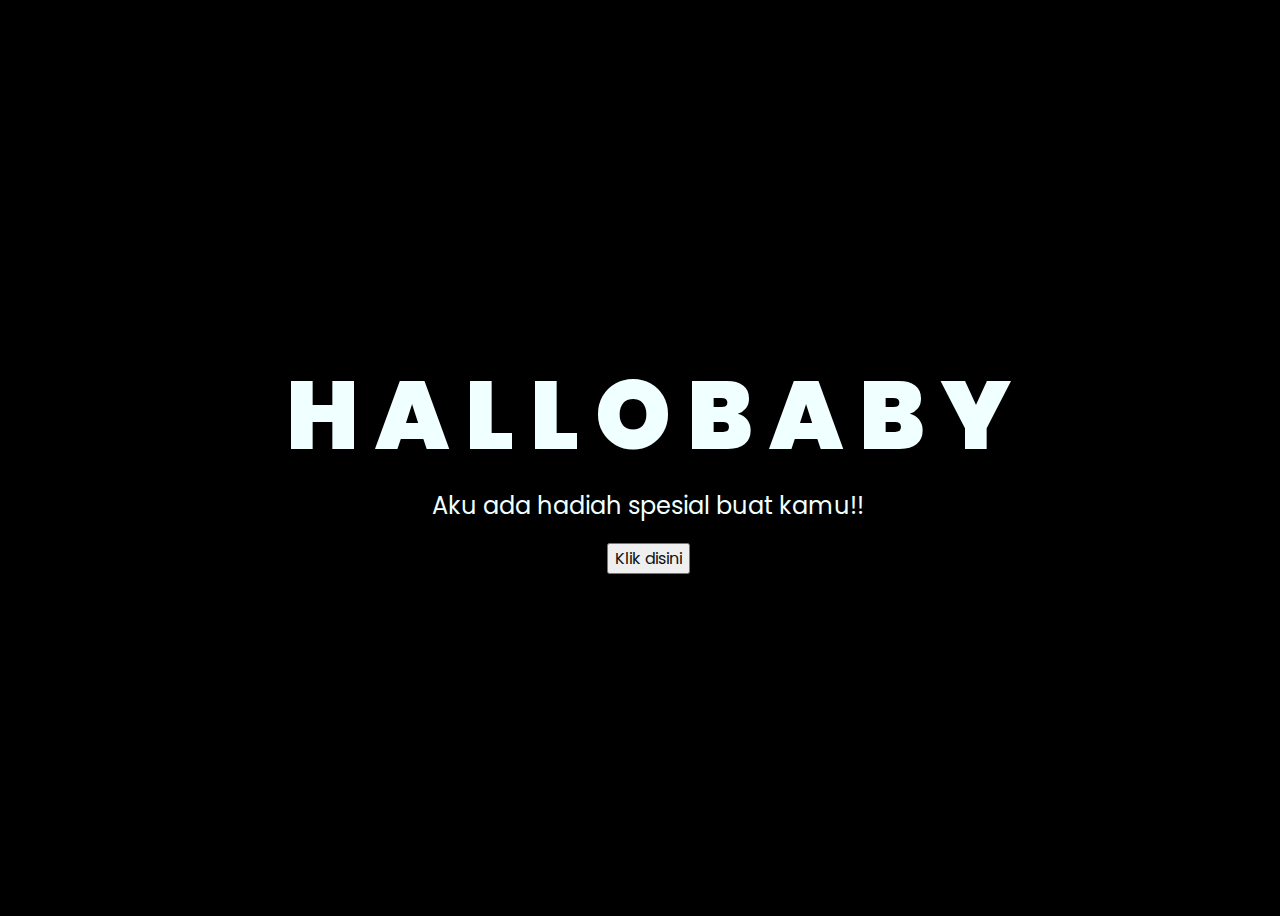
<file: kado-main/index.html>
<!DOCTYPE html>
<html lang="en">
<head>
    <meta charset="UTF-8">
    <meta http-equiv="X-UA-Compatible" content="IE=edge">
    <meta name="viewport" content="width=device-width, initial-scale=1.0">
    <link rel="stylesheet" href="css/style.css">
    <link rel="icon" href="img/flowers.png" type="image/x-icon">
    <title>FlowersBintara</title>
</head>
<body>
    <div class="greetings">
    <!-- silahkan menambah kata sesuai keinginan dengan <span>text...</span -->
        <span>H</span>
        <span>A</span>
        <span>L</span>
        <span>L</span>
        <span>O</span>
        <span>B</span>
        <span>A</span>
        <span>B</span>
        <span>Y</span>


    </div>
    <div class="description">
        <span>Aku ada hadiah spesial buat kamu!!</span>
    </div>
    <div class="button">
        <button>
            <a href="flower.html">Klik disini</a>
        </button>
        
    </div>
</body>
</html>
</file>
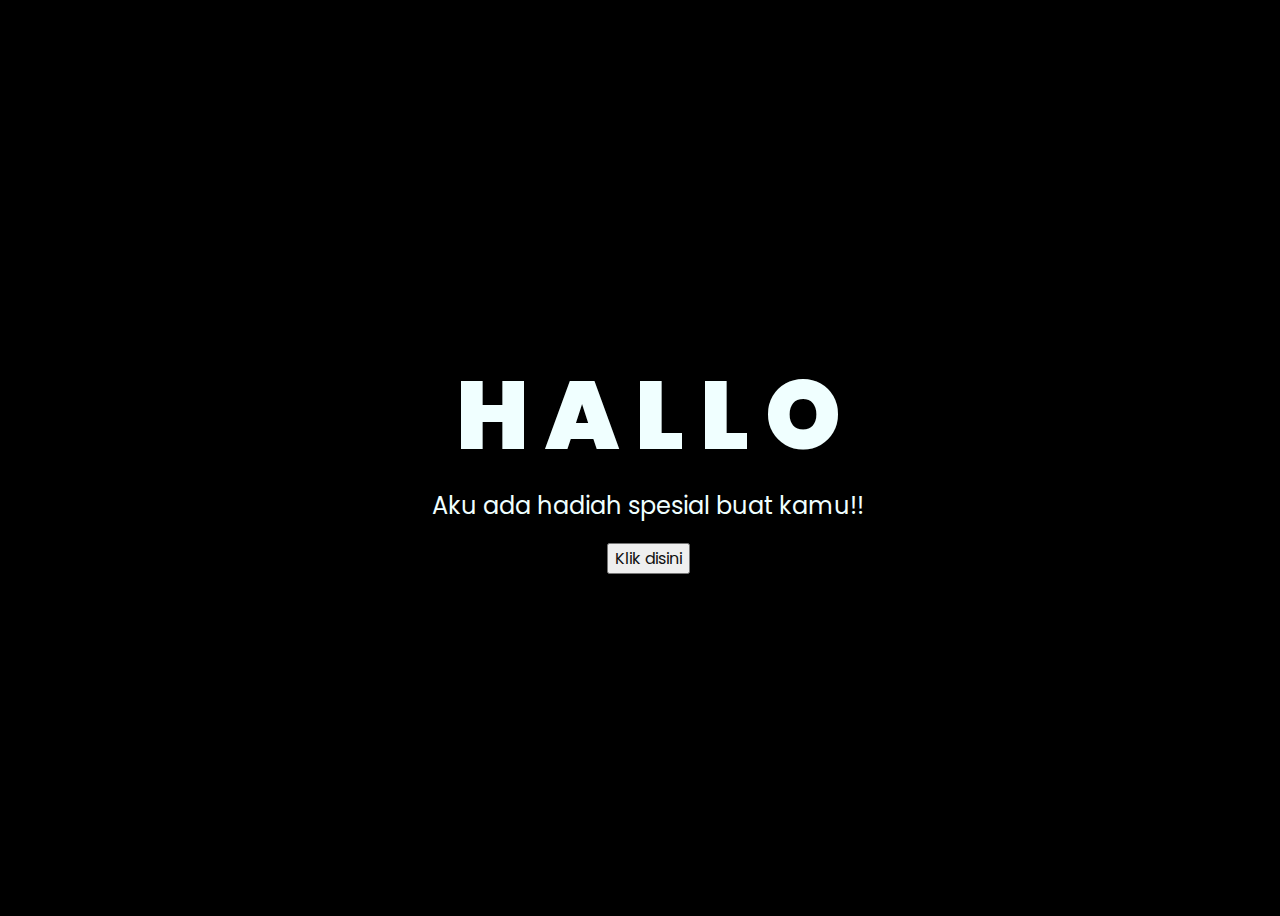
<file: kado-main/kado-main/index.html>
<!DOCTYPE html>
<html lang="en">
<head>
    <meta charset="UTF-8">
    <meta http-equiv="X-UA-Compatible" content="IE=edge">
    <meta name="viewport" content="width=device-width, initial-scale=1.0">
    <link rel="stylesheet" href="css/style.css">
    <link rel="icon" href="img/flowers.png" type="image/x-icon">
    <title>FlowersBintaraaaa</title>
</head>
<body>
    <div class="greetings">
    <!-- silahkan menambah kata sesuai keinginan dengan <span>text...</span -->
        <span>H</span>
        <span>A</span>
        <span>L</span>
        <span>L</span>
        <span>O</span>
    </div>
    <div class="description">
        <span>Aku ada hadiah spesial buat kamu!!</span>
    </div>
    <div class="button">
        <button>
            <a href="flower.html">Klik disini</a>
        </button>
        
    </div>
</body>
</html>
</file>
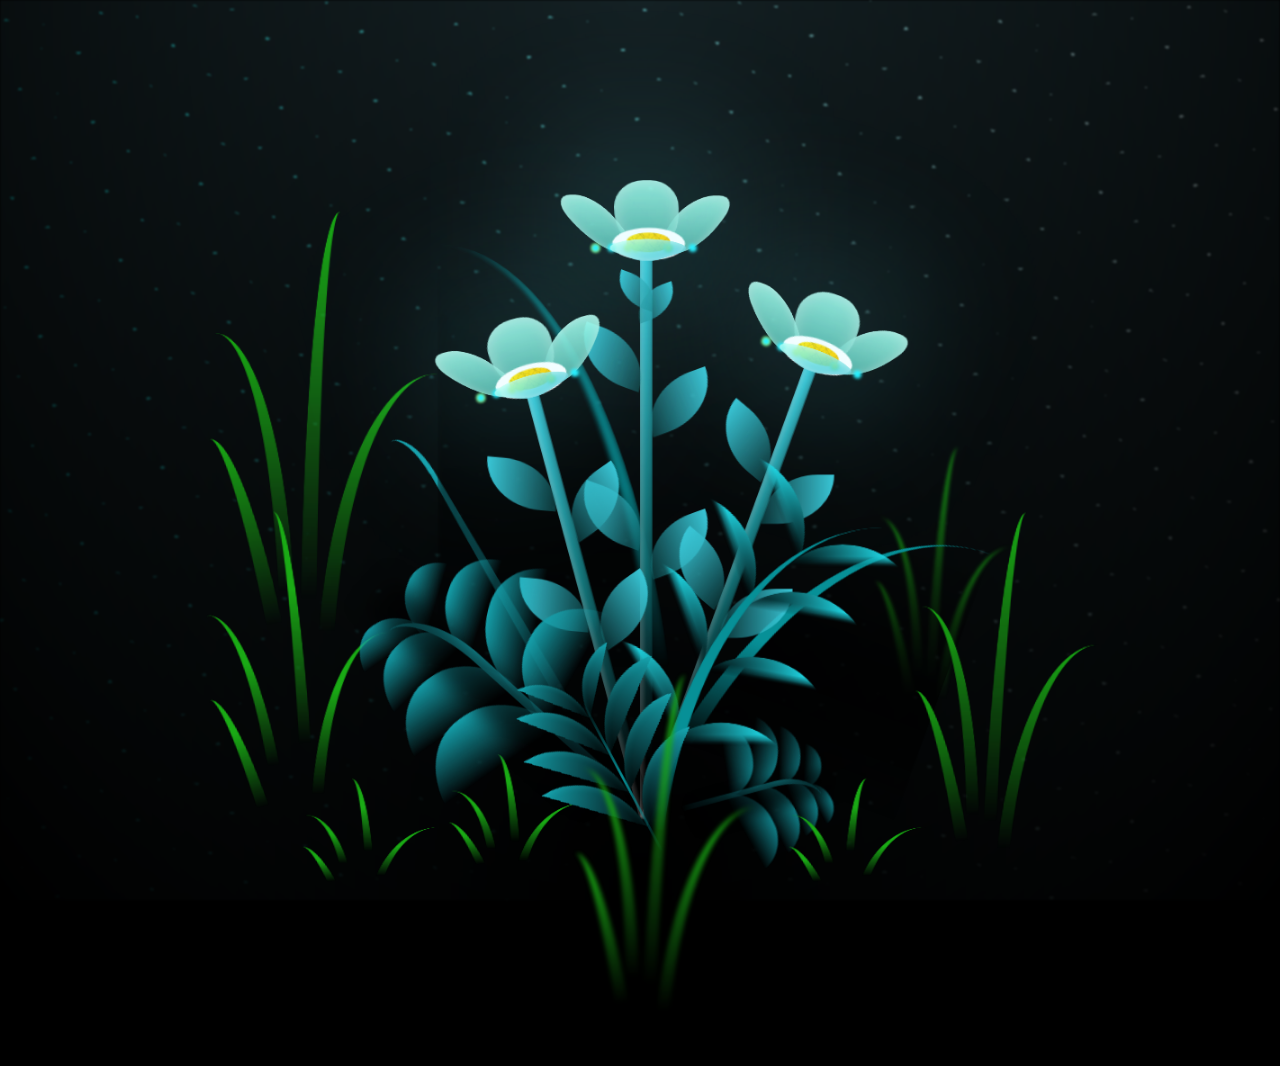
<file: kado-main/flower.html>
<!DOCTYPE html>
<html lang="en">
<head>
    <meta charset="UTF-8">
    <meta http-equiv="X-UA-Compatible" content="IE=edge">
    <meta name="viewport" content="width=device-width, initial-scale=1.0">
    <link rel="stylesheet" href="css/main.css">
    <link rel="icon" href="img/flowers.png" type="image/x-icon">
    <title>flowersBintaraa</title>
</head>
<body class="container">
  <!-- Pembuat code: https://codepen.io/mdusmanansari/pen/BamepLe -->
    <div class="night"></div>
    <div class="flowers">
      <div class="flower flower--1">
        <div class="flower__leafs flower__leafs--1">
          <div class="flower__leaf flower__leaf--1"></div>
          <div class="flower__leaf flower__leaf--2"></div>
          <div class="flower__leaf flower__leaf--3"></div>
          <div class="flower__leaf flower__leaf--4"></div>
          <div class="flower__white-circle"></div>
  
          <div class="flower__light flower__light--1"></div>
          <div class="flower__light flower__light--2"></div>
          <div class="flower__light flower__light--3"></div>
          <div class="flower__light flower__light--4"></div>
          <div class="flower__light flower__light--5"></div>
          <div class="flower__light flower__light--6"></div>
          <div class="flower__light flower__light--7"></div>
          <div class="flower__light flower__light--8"></div>
  
        </div>
        <div class="flower__line">
          <div class="flower__line__leaf flower__line__leaf--1"></div>
          <div class="flower__line__leaf flower__line__leaf--2"></div>
          <div class="flower__line__leaf flower__line__leaf--3"></div>
          <div class="flower__line__leaf flower__line__leaf--4"></div>
          <div class="flower__line__leaf flower__line__leaf--5"></div>
          <div class="flower__line__leaf flower__line__leaf--6"></div>
        </div>
      </div>
  
      <div class="flower flower--2">
        <div class="flower__leafs flower__leafs--2">
          <div class="flower__leaf flower__leaf--1"></div>
          <div class="flower__leaf flower__leaf--2"></div>
          <div class="flower__leaf flower__leaf--3"></div>
          <div class="flower__leaf flower__leaf--4"></div>
          <div class="flower__white-circle"></div>
  
          <div class="flower__light flower__light--1"></div>
          <div class="flower__light flower__light--2"></div>
          <div class="flower__light flower__light--3"></div>
          <div class="flower__light flower__light--4"></div>
          <div class="flower__light flower__light--5"></div>
          <div class="flower__light flower__light--6"></div>
          <div class="flower__light flower__light--7"></div>
          <div class="flower__light flower__light--8"></div>
  
        </div>
        <div class="flower__line">
          <div class="flower__line__leaf flower__line__leaf--1"></div>
          <div class="flower__line__leaf flower__line__leaf--2"></div>
          <div class="flower__line__leaf flower__line__leaf--3"></div>
          <div class="flower__line__leaf flower__line__leaf--4"></div>
        </div>
      </div>
  
      <div class="flower flower--3">
        <div class="flower__leafs flower__leafs--3">
          <div class="flower__leaf flower__leaf--1"></div>
          <div class="flower__leaf flower__leaf--2"></div>
          <div class="flower__leaf flower__leaf--3"></div>
          <div class="flower__leaf flower__leaf--4"></div>
          <div class="flower__white-circle"></div>
  
          <div class="flower__light flower__light--1"></div>
          <div class="flower__light flower__light--2"></div>
          <div class="flower__light flower__light--3"></div>
          <div class="flower__light flower__light--4"></div>
          <div class="flower__light flower__light--5"></div>
          <div class="flower__light flower__light--6"></div>
          <div class="flower__light flower__light--7"></div>
          <div class="flower__light flower__light--8"></div>
  
        </div>
        <div class="flower__line">
          <div class="flower__line__leaf flower__line__leaf--1"></div>
          <div class="flower__line__leaf flower__line__leaf--2"></div>
          <div class="flower__line__leaf flower__line__leaf--3"></div>
          <div class="flower__line__leaf flower__line__leaf--4"></div>
        </div>
      </div>
  
      <div class="grow-ans" style="--d:1.2s">
        <div class="flower__g-long">
          <div class="flower__g-long__top"></div>
          <div class="flower__g-long__bottom"></div>
        </div>
      </div>
  
      <div class="growing-grass">
        <div class="flower__grass flower__grass--1">
          <div class="flower__grass--top"></div>
          <div class="flower__grass--bottom"></div>
          <div class="flower__grass__leaf flower__grass__leaf--1"></div>
          <div class="flower__grass__leaf flower__grass__leaf--2"></div>
          <div class="flower__grass__leaf flower__grass__leaf--3"></div>
          <div class="flower__grass__leaf flower__grass__leaf--4"></div>
          <div class="flower__grass__leaf flower__grass__leaf--5"></div>
          <div class="flower__grass__leaf flower__grass__leaf--6"></div>
          <div class="flower__grass__leaf flower__grass__leaf--7"></div>
          <div class="flower__grass__leaf flower__grass__leaf--8"></div>
          <div class="flower__grass__overlay"></div>
        </div>
      </div>
  
      <div class="growing-grass">
        <div class="flower__grass flower__grass--2">
          <div class="flower__grass--top"></div>
          <div class="flower__grass--bottom"></div>
          <div class="flower__grass__leaf flower__grass__leaf--1"></div>
          <div class="flower__grass__leaf flower__grass__leaf--2"></div>
          <div class="flower__grass__leaf flower__grass__leaf--3"></div>
          <div class="flower__grass__leaf flower__grass__leaf--4"></div>
          <div class="flower__grass__leaf flower__grass__leaf--5"></div>
          <div class="flower__grass__leaf flower__grass__leaf--6"></div>
          <div class="flower__grass__leaf flower__grass__leaf--7"></div>
          <div class="flower__grass__leaf flower__grass__leaf--8"></div>
          <div class="flower__grass__overlay"></div>
        </div>
      </div>
  
      <div class="grow-ans" style="--d:2.4s">
        <div class="flower__g-right flower__g-right--1">
          <div class="leaf"></div>
        </div>
      </div>
  
      <div class="grow-ans" style="--d:2.8s">
        <div class="flower__g-right flower__g-right--2">
          <div class="leaf"></div>
        </div>
      </div>
  
      <div class="grow-ans" style="--d:2.8s">
        <div class="flower__g-front">
          <div class="flower__g-front__leaf-wrapper flower__g-front__leaf-wrapper--1">
            <div class="flower__g-front__leaf"></div>
          </div>
          <div class="flower__g-front__leaf-wrapper flower__g-front__leaf-wrapper--2">
            <div class="flower__g-front__leaf"></div>
          </div>
          <div class="flower__g-front__leaf-wrapper flower__g-front__leaf-wrapper--3">
            <div class="flower__g-front__leaf"></div>
          </div>
          <div class="flower__g-front__leaf-wrapper flower__g-front__leaf-wrapper--4">
            <div class="flower__g-front__leaf"></div>
          </div>
          <div class="flower__g-front__leaf-wrapper flower__g-front__leaf-wrapper--5">
            <div class="flower__g-front__leaf"></div>
          </div>
          <div class="flower__g-front__leaf-wrapper flower__g-front__leaf-wrapper--6">
            <div class="flower__g-front__leaf"></div>
          </div>
          <div class="flower__g-front__leaf-wrapper flower__g-front__leaf-wrapper--7">
            <div class="flower__g-front__leaf"></div>
          </div>
          <div class="flower__g-front__leaf-wrapper flower__g-front__leaf-wrapper--8">
            <div class="flower__g-front__leaf"></div>
          </div>
          <div class="flower__g-front__line"></div>
        </div>
      </div>
  
      <div class="grow-ans" style="--d:3.2s">
        <div class="flower__g-fr">
          <div class="leaf"></div>
          <div class="flower__g-fr__leaf flower__g-fr__leaf--1"></div>
          <div class="flower__g-fr__leaf flower__g-fr__leaf--2"></div>
          <div class="flower__g-fr__leaf flower__g-fr__leaf--3"></div>
          <div class="flower__g-fr__leaf flower__g-fr__leaf--4"></div>
          <div class="flower__g-fr__leaf flower__g-fr__leaf--5"></div>
          <div class="flower__g-fr__leaf flower__g-fr__leaf--6"></div>
          <div class="flower__g-fr__leaf flower__g-fr__leaf--7"></div>
          <div class="flower__g-fr__leaf flower__g-fr__leaf--8"></div>
        </div>
      </div>
  
      <div class="long-g long-g--0">
        <div class="grow-ans" style="--d:3s">
          <div class="leaf leaf--0"></div>
        </div>
        <div class="grow-ans" style="--d:2.2s">
          <div class="leaf leaf--1"></div>
        </div>
        <div class="grow-ans" style="--d:3.4s">
          <div class="leaf leaf--2"></div>
        </div>
        <div class="grow-ans" style="--d:3.6s">
          <div class="leaf leaf--3"></div>
        </div>
      </div>
  
      <div class="long-g long-g--1">
        <div class="grow-ans" style="--d:3.6s">
          <div class="leaf leaf--0"></div>
        </div>
        <div class="grow-ans" style="--d:3.8s">
          <div class="leaf leaf--1"></div>
        </div>
        <div class="grow-ans" style="--d:4s">
          <div class="leaf leaf--2"></div>
        </div>
        <div class="grow-ans" style="--d:4.2s">
          <div class="leaf leaf--3"></div>
        </div>
      </div>
  
      <div class="long-g long-g--2">
        <div class="grow-ans" style="--d:4s">
          <div class="leaf leaf--0"></div>
        </div>
        <div class="grow-ans" style="--d:4.2s">
          <div class="leaf leaf--1"></div>
        </div>
        <div class="grow-ans" style="--d:4.4s">
          <div class="leaf leaf--2"></div>
        </div>
        <div class="grow-ans" style="--d:4.6s">
          <div class="leaf leaf--3"></div>
        </div>
      </div>
  
      <div class="long-g long-g--3">
        <div class="grow-ans" style="--d:4s">
          <div class="leaf leaf--0"></div>
        </div>
        <div class="grow-ans" style="--d:4.2s">
          <div class="leaf leaf--1"></div>
        </div>
        <div class="grow-ans" style="--d:3s">
          <div class="leaf leaf--2"></div>
        </div>
        <div class="grow-ans" style="--d:3.6s">
          <div class="leaf leaf--3"></div>
        </div>
      </div>
  
      <div class="long-g long-g--4">
        <div class="grow-ans" style="--d:4s">
          <div class="leaf leaf--0"></div>
        </div>
        <div class="grow-ans" style="--d:4.2s">
          <div class="leaf leaf--1"></div>
        </div>
        <div class="grow-ans" style="--d:3s">
          <div class="leaf leaf--2"></div>
        </div>
        <div class="grow-ans" style="--d:3.6s">
          <div class="leaf leaf--3"></div>
        </div>
      </div>
  
      <div class="long-g long-g--5">
        <div class="grow-ans" style="--d:4s">
          <div class="leaf leaf--0"></div>
        </div>
        <div class="grow-ans" style="--d:4.2s">
          <div class="leaf leaf--1"></div>
        </div>
        <div class="grow-ans" style="--d:3s">
          <div class="leaf leaf--2"></div>
        </div>
        <div class="grow-ans" style="--d:3.6s">
          <div class="leaf leaf--3"></div>
        </div>
      </div>
  
      <div class="long-g long-g--6">
        <div class="grow-ans" style="--d:4.2s">
          <div class="leaf leaf--0"></div>
        </div>
        <div class="grow-ans" style="--d:4.4s">
          <div class="leaf leaf--1"></div>
        </div>
        <div class="grow-ans" style="--d:4.6s">
          <div class="leaf leaf--2"></div>
        </div>
        <div class="grow-ans" style="--d:4.8s">
          <div class="leaf leaf--3"></div>
        </div>
      </div>
  
      <div class="long-g long-g--7">
        <div class="grow-ans" style="--d:3s">
          <div class="leaf leaf--0"></div>
        </div>
        <div class="grow-ans" style="--d:3.2s">
          <div class="leaf leaf--1"></div>
        </div>
        <div class="grow-ans" style="--d:3.5s">
          <div class="leaf leaf--2"></div>
        </div>
        <div class="grow-ans" style="--d:3.6s">
          <div class="leaf leaf--3"></div>
        </div>
      </div>
    </div>
    <script src="main.js"></script>
  </body>
</html>
</file>
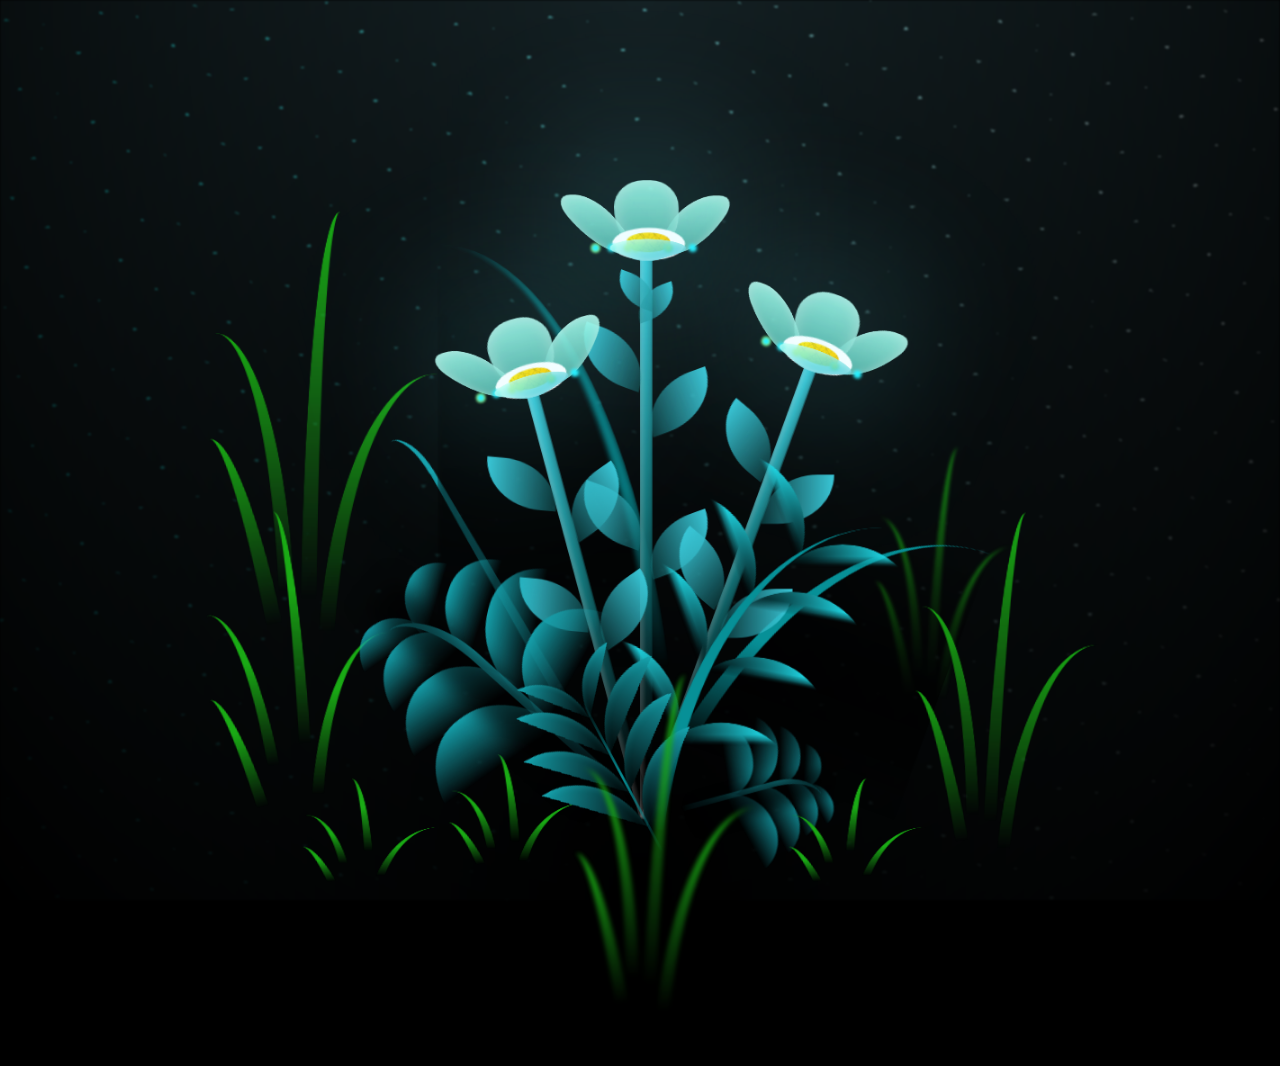
<file: kado-main/kado-main/flower.html>
<!DOCTYPE html>
<html lang="en">
<head>
    <meta charset="UTF-8">
    <meta http-equiv="X-UA-Compatible" content="IE=edge">
    <meta name="viewport" content="width=device-width, initial-scale=1.0">
    <link rel="stylesheet" href="css/main.css">
    <link rel="icon" href="img/flowers.png" type="image/x-icon">
    <title>flowersBintaraaa</title>
</head>
<body class="container">
  <!-- Pembuat code: https://codepen.io/mdusmanansari/pen/BamepLe -->
    <div class="night"></div>
    <div class="flowers">
      <div class="flower flower--1">
        <div class="flower__leafs flower__leafs--1">
          <div class="flower__leaf flower__leaf--1"></div>
          <div class="flower__leaf flower__leaf--2"></div>
          <div class="flower__leaf flower__leaf--3"></div>
          <div class="flower__leaf flower__leaf--4"></div>
          <div class="flower__white-circle"></div>
  
          <div class="flower__light flower__light--1"></div>
          <div class="flower__light flower__light--2"></div>
          <div class="flower__light flower__light--3"></div>
          <div class="flower__light flower__light--4"></div>
          <div class="flower__light flower__light--5"></div>
          <div class="flower__light flower__light--6"></div>
          <div class="flower__light flower__light--7"></div>
          <div class="flower__light flower__light--8"></div>
  
        </div>
        <div class="flower__line">
          <div class="flower__line__leaf flower__line__leaf--1"></div>
          <div class="flower__line__leaf flower__line__leaf--2"></div>
          <div class="flower__line__leaf flower__line__leaf--3"></div>
          <div class="flower__line__leaf flower__line__leaf--4"></div>
          <div class="flower__line__leaf flower__line__leaf--5"></div>
          <div class="flower__line__leaf flower__line__leaf--6"></div>
        </div>
      </div>
  
      <div class="flower flower--2">
        <div class="flower__leafs flower__leafs--2">
          <div class="flower__leaf flower__leaf--1"></div>
          <div class="flower__leaf flower__leaf--2"></div>
          <div class="flower__leaf flower__leaf--3"></div>
          <div class="flower__leaf flower__leaf--4"></div>
          <div class="flower__white-circle"></div>
  
          <div class="flower__light flower__light--1"></div>
          <div class="flower__light flower__light--2"></div>
          <div class="flower__light flower__light--3"></div>
          <div class="flower__light flower__light--4"></div>
          <div class="flower__light flower__light--5"></div>
          <div class="flower__light flower__light--6"></div>
          <div class="flower__light flower__light--7"></div>
          <div class="flower__light flower__light--8"></div>
  
        </div>
        <div class="flower__line">
          <div class="flower__line__leaf flower__line__leaf--1"></div>
          <div class="flower__line__leaf flower__line__leaf--2"></div>
          <div class="flower__line__leaf flower__line__leaf--3"></div>
          <div class="flower__line__leaf flower__line__leaf--4"></div>
        </div>
      </div>
  
      <div class="flower flower--3">
        <div class="flower__leafs flower__leafs--3">
          <div class="flower__leaf flower__leaf--1"></div>
          <div class="flower__leaf flower__leaf--2"></div>
          <div class="flower__leaf flower__leaf--3"></div>
          <div class="flower__leaf flower__leaf--4"></div>
          <div class="flower__white-circle"></div>
  
          <div class="flower__light flower__light--1"></div>
          <div class="flower__light flower__light--2"></div>
          <div class="flower__light flower__light--3"></div>
          <div class="flower__light flower__light--4"></div>
          <div class="flower__light flower__light--5"></div>
          <div class="flower__light flower__light--6"></div>
          <div class="flower__light flower__light--7"></div>
          <div class="flower__light flower__light--8"></div>
  
        </div>
        <div class="flower__line">
          <div class="flower__line__leaf flower__line__leaf--1"></div>
          <div class="flower__line__leaf flower__line__leaf--2"></div>
          <div class="flower__line__leaf flower__line__leaf--3"></div>
          <div class="flower__line__leaf flower__line__leaf--4"></div>
        </div>
      </div>
  
      <div class="grow-ans" style="--d:1.2s">
        <div class="flower__g-long">
          <div class="flower__g-long__top"></div>
          <div class="flower__g-long__bottom"></div>
        </div>
      </div>
  
      <div class="growing-grass">
        <div class="flower__grass flower__grass--1">
          <div class="flower__grass--top"></div>
          <div class="flower__grass--bottom"></div>
          <div class="flower__grass__leaf flower__grass__leaf--1"></div>
          <div class="flower__grass__leaf flower__grass__leaf--2"></div>
          <div class="flower__grass__leaf flower__grass__leaf--3"></div>
          <div class="flower__grass__leaf flower__grass__leaf--4"></div>
          <div class="flower__grass__leaf flower__grass__leaf--5"></div>
          <div class="flower__grass__leaf flower__grass__leaf--6"></div>
          <div class="flower__grass__leaf flower__grass__leaf--7"></div>
          <div class="flower__grass__leaf flower__grass__leaf--8"></div>
          <div class="flower__grass__overlay"></div>
        </div>
      </div>
  
      <div class="growing-grass">
        <div class="flower__grass flower__grass--2">
          <div class="flower__grass--top"></div>
          <div class="flower__grass--bottom"></div>
          <div class="flower__grass__leaf flower__grass__leaf--1"></div>
          <div class="flower__grass__leaf flower__grass__leaf--2"></div>
          <div class="flower__grass__leaf flower__grass__leaf--3"></div>
          <div class="flower__grass__leaf flower__grass__leaf--4"></div>
          <div class="flower__grass__leaf flower__grass__leaf--5"></div>
          <div class="flower__grass__leaf flower__grass__leaf--6"></div>
          <div class="flower__grass__leaf flower__grass__leaf--7"></div>
          <div class="flower__grass__leaf flower__grass__leaf--8"></div>
          <div class="flower__grass__overlay"></div>
        </div>
      </div>
  
      <div class="grow-ans" style="--d:2.4s">
        <div class="flower__g-right flower__g-right--1">
          <div class="leaf"></div>
        </div>
      </div>
  
      <div class="grow-ans" style="--d:2.8s">
        <div class="flower__g-right flower__g-right--2">
          <div class="leaf"></div>
        </div>
      </div>
  
      <div class="grow-ans" style="--d:2.8s">
        <div class="flower__g-front">
          <div class="flower__g-front__leaf-wrapper flower__g-front__leaf-wrapper--1">
            <div class="flower__g-front__leaf"></div>
          </div>
          <div class="flower__g-front__leaf-wrapper flower__g-front__leaf-wrapper--2">
            <div class="flower__g-front__leaf"></div>
          </div>
          <div class="flower__g-front__leaf-wrapper flower__g-front__leaf-wrapper--3">
            <div class="flower__g-front__leaf"></div>
          </div>
          <div class="flower__g-front__leaf-wrapper flower__g-front__leaf-wrapper--4">
            <div class="flower__g-front__leaf"></div>
          </div>
          <div class="flower__g-front__leaf-wrapper flower__g-front__leaf-wrapper--5">
            <div class="flower__g-front__leaf"></div>
          </div>
          <div class="flower__g-front__leaf-wrapper flower__g-front__leaf-wrapper--6">
            <div class="flower__g-front__leaf"></div>
          </div>
          <div class="flower__g-front__leaf-wrapper flower__g-front__leaf-wrapper--7">
            <div class="flower__g-front__leaf"></div>
          </div>
          <div class="flower__g-front__leaf-wrapper flower__g-front__leaf-wrapper--8">
            <div class="flower__g-front__leaf"></div>
          </div>
          <div class="flower__g-front__line"></div>
        </div>
      </div>
  
      <div class="grow-ans" style="--d:3.2s">
        <div class="flower__g-fr">
          <div class="leaf"></div>
          <div class="flower__g-fr__leaf flower__g-fr__leaf--1"></div>
          <div class="flower__g-fr__leaf flower__g-fr__leaf--2"></div>
          <div class="flower__g-fr__leaf flower__g-fr__leaf--3"></div>
          <div class="flower__g-fr__leaf flower__g-fr__leaf--4"></div>
          <div class="flower__g-fr__leaf flower__g-fr__leaf--5"></div>
          <div class="flower__g-fr__leaf flower__g-fr__leaf--6"></div>
          <div class="flower__g-fr__leaf flower__g-fr__leaf--7"></div>
          <div class="flower__g-fr__leaf flower__g-fr__leaf--8"></div>
        </div>
      </div>
  
      <div class="long-g long-g--0">
        <div class="grow-ans" style="--d:3s">
          <div class="leaf leaf--0"></div>
        </div>
        <div class="grow-ans" style="--d:2.2s">
          <div class="leaf leaf--1"></div>
        </div>
        <div class="grow-ans" style="--d:3.4s">
          <div class="leaf leaf--2"></div>
        </div>
        <div class="grow-ans" style="--d:3.6s">
          <div class="leaf leaf--3"></div>
        </div>
      </div>
  
      <div class="long-g long-g--1">
        <div class="grow-ans" style="--d:3.6s">
          <div class="leaf leaf--0"></div>
        </div>
        <div class="grow-ans" style="--d:3.8s">
          <div class="leaf leaf--1"></div>
        </div>
        <div class="grow-ans" style="--d:4s">
          <div class="leaf leaf--2"></div>
        </div>
        <div class="grow-ans" style="--d:4.2s">
          <div class="leaf leaf--3"></div>
        </div>
      </div>
  
      <div class="long-g long-g--2">
        <div class="grow-ans" style="--d:4s">
          <div class="leaf leaf--0"></div>
        </div>
        <div class="grow-ans" style="--d:4.2s">
          <div class="leaf leaf--1"></div>
        </div>
        <div class="grow-ans" style="--d:4.4s">
          <div class="leaf leaf--2"></div>
        </div>
        <div class="grow-ans" style="--d:4.6s">
          <div class="leaf leaf--3"></div>
        </div>
      </div>
  
      <div class="long-g long-g--3">
        <div class="grow-ans" style="--d:4s">
          <div class="leaf leaf--0"></div>
        </div>
        <div class="grow-ans" style="--d:4.2s">
          <div class="leaf leaf--1"></div>
        </div>
        <div class="grow-ans" style="--d:3s">
          <div class="leaf leaf--2"></div>
        </div>
        <div class="grow-ans" style="--d:3.6s">
          <div class="leaf leaf--3"></div>
        </div>
      </div>
  
      <div class="long-g long-g--4">
        <div class="grow-ans" style="--d:4s">
          <div class="leaf leaf--0"></div>
        </div>
        <div class="grow-ans" style="--d:4.2s">
          <div class="leaf leaf--1"></div>
        </div>
        <div class="grow-ans" style="--d:3s">
          <div class="leaf leaf--2"></div>
        </div>
        <div class="grow-ans" style="--d:3.6s">
          <div class="leaf leaf--3"></div>
        </div>
      </div>
  
      <div class="long-g long-g--5">
        <div class="grow-ans" style="--d:4s">
          <div class="leaf leaf--0"></div>
        </div>
        <div class="grow-ans" style="--d:4.2s">
          <div class="leaf leaf--1"></div>
        </div>
        <div class="grow-ans" style="--d:3s">
          <div class="leaf leaf--2"></div>
        </div>
        <div class="grow-ans" style="--d:3.6s">
          <div class="leaf leaf--3"></div>
        </div>
      </div>
  
      <div class="long-g long-g--6">
        <div class="grow-ans" style="--d:4.2s">
          <div class="leaf leaf--0"></div>
        </div>
        <div class="grow-ans" style="--d:4.4s">
          <div class="leaf leaf--1"></div>
        </div>
        <div class="grow-ans" style="--d:4.6s">
          <div class="leaf leaf--2"></div>
        </div>
        <div class="grow-ans" style="--d:4.8s">
          <div class="leaf leaf--3"></div>
        </div>
      </div>
  
      <div class="long-g long-g--7">
        <div class="grow-ans" style="--d:3s">
          <div class="leaf leaf--0"></div>
        </div>
        <div class="grow-ans" style="--d:3.2s">
          <div class="leaf leaf--1"></div>
        </div>
        <div class="grow-ans" style="--d:3.5s">
          <div class="leaf leaf--2"></div>
        </div>
        <div class="grow-ans" style="--d:3.6s">
          <div class="leaf leaf--3"></div>
        </div>
      </div>
    </div>
    <script src="main.js"></script>
  </body>
</html>
</file>
<file: kado-main/css/style.css>
@import url('https://fonts.googleapis.com/css2?family=Poppins:ital,wght@0,500;1,900&display=swap');
*{
    font-family: 'Poppins',cursive;
}
body{
    color: azure;
    width: 100%;
    height: 100vh;
    display: flex;
    flex-direction: column;
    align-items: center;
    justify-content: center;
    background-color: black;
}
.greetings{
    font-size: 6rem;
    font-weight: 900;
}
.greetings > span{
    animation: glow 2.5s ease-in-out infinite;
}
@keyframes glow{
    0%, 100%{
        color: #fff;
        text-shadow: 0 0 12px #39c6d6, 0 0 50px #39c6d6, 0 0 100px #39c6d6;
    }
    10%, 90%{
        color: #111;
        text-shadow: none;
    }
}
.greetings > span:nth-child(2){
    animation-delay: .2s ;
}
.greetings > span:nth-child(3){
    animation-delay: .4s ;
}
.greetings > span:nth-child(4){
    animation-delay: .6s;
}
.greetings > span:nth-child(5){
    animation-delay: .8s;
}
.greetings > span:nth-child(6){
    animation-delay: .2s ;
    }
.greetings > span:nth-child(7){
    animation-delay: .4s ;
}
.greetings > span:nth-child(8){
    animation-delay: .6s;
}
.greetings > span:nth-child(9){
    animation-delay: .8s;
}
.greetings > span:nth-child(10){
    animation-delay: .10s;
}






.description{
    font-size: 1.5rem;
    margin-bottom: 20px;
}

.button a{
    text-decoration: none;
    font-size: 1rem;
    color: #111;
}

@media screen and (max-width:574px){
    .greetings{
        display: block;
        font-size: 3rem;
        font-weight: 500;
        text-align: center;
    }
    .description{
        font-size: 1rem;
    }
    
    .button a{
        font-size: .5rem;
    }
}
</file>
<file: kado-main/kado-main/css/style.css>
@import url('https://fonts.googleapis.com/css2?family=Poppins:ital,wght@0,500;1,900&display=swap');
*{
    font-family: 'Poppins',cursive;
}
body{
    color: azure;
    width: 100%;
    height: 100vh;
    display: flex;
    flex-direction: column;
    align-items: center;
    justify-content: center;
    background-color: black;
}
.greetings{
    font-size: 6rem;
    font-weight: 900;
}
.greetings > span{
    animation: glow 2.5s ease-in-out infinite;
}
@keyframes glow{
    0%, 100%{
        color: #fff;
        text-shadow: 0 0 12px #39c6d6, 0 0 50px #39c6d6, 0 0 100px #39c6d6;
    }
    10%, 90%{
        color: #111;
        text-shadow: none;
    }
}
.greetings > span:nth-child(2){
    animation-delay: .2s ;
}
.greetings > span:nth-child(3){
    animation-delay: .4s ;
}
.greetings > span:nth-child(4){
    animation-delay: .6s;
}
.greetings > span:nth-child(5){
    animation-delay: .8s;
}

.description{
    font-size: 1.5rem;
    margin-bottom: 20px;
}

.button a{
    text-decoration: none;
    font-size: 1rem;
    color: #111;
}

@media screen and (max-width:574px){
    .greetings{
        display: block;
        font-size: 3rem;
        font-weight: 500;
        text-align: center;
    }
    .description{
        font-size: 1rem;
    }
    
    .button a{
        font-size: .5rem;
    }
}
</file>
<file: kado-main/css/main.css>
*,
*::after,
*::before {
  padding: 0;
  margin: 0;
  box-sizing: border-box;
}

:root {
  --dark-color: #000;
}

body {
  display: flex;
  align-items: flex-end;
  justify-content: center;
  min-height: 100vh;
  background-color: var(--dark-color);
  overflow: hidden;
  perspective: 1000px;
}

.night {
  position: fixed;
  left: 50%;
  top: 0;
  transform: translateX(-50%);
  width: 100%;
  height: 100%;
  filter: blur(0.1vmin);
  background-image: radial-gradient(ellipse at top, transparent 0%, var(--dark-color)), radial-gradient(ellipse at bottom, var(--dark-color), rgba(145, 233, 255, 0.2)), repeating-linear-gradient(220deg, rgb(0, 0, 0) 0px, rgb(0, 0, 0) 19px, transparent 19px, transparent 22px), repeating-linear-gradient(189deg, rgb(0, 0, 0) 0px, rgb(0, 0, 0) 19px, transparent 19px, transparent 22px), repeating-linear-gradient(148deg, rgb(0, 0, 0) 0px, rgb(0, 0, 0) 19px, transparent 19px, transparent 22px), linear-gradient(90deg, rgb(0, 255, 250), rgb(240, 240, 240));
}

.flowers {
  position: relative;
  transform: scale(0.9);
}

.flower {
  position: absolute;
  bottom: 10vmin;
  transform-origin: bottom center;
  z-index: 10;
  --fl-speed: 0.8s;
}
.flower--1 {
  -webkit-animation: moving-flower-1 4s linear infinite;
          animation: moving-flower-1 4s linear infinite;
}
.flower--1 .flower__line {
  height: 70vmin;
  -webkit-animation-delay: 0.3s;
          animation-delay: 0.3s;
}
.flower--1 .flower__line__leaf--1 {
  -webkit-animation: blooming-leaf-right var(--fl-speed) 1.6s backwards;
          animation: blooming-leaf-right var(--fl-speed) 1.6s backwards;
}
.flower--1 .flower__line__leaf--2 {
  -webkit-animation: blooming-leaf-right var(--fl-speed) 1.4s backwards;
          animation: blooming-leaf-right var(--fl-speed) 1.4s backwards;
}
.flower--1 .flower__line__leaf--3 {
  -webkit-animation: blooming-leaf-left var(--fl-speed) 1.2s backwards;
          animation: blooming-leaf-left var(--fl-speed) 1.2s backwards;
}
.flower--1 .flower__line__leaf--4 {
  -webkit-animation: blooming-leaf-left var(--fl-speed) 1s backwards;
          animation: blooming-leaf-left var(--fl-speed) 1s backwards;
}
.flower--1 .flower__line__leaf--5 {
  -webkit-animation: blooming-leaf-right var(--fl-speed) 1.8s backwards;
          animation: blooming-leaf-right var(--fl-speed) 1.8s backwards;
}
.flower--1 .flower__line__leaf--6 {
  -webkit-animation: blooming-leaf-left var(--fl-speed) 2s backwards;
          animation: blooming-leaf-left var(--fl-speed) 2s backwards;
}
.flower--2 {
  left: 50%;
  transform: rotate(20deg);
  -webkit-animation: moving-flower-2 4s linear infinite;
          animation: moving-flower-2 4s linear infinite;
}
.flower--2 .flower__line {
  height: 60vmin;
  -webkit-animation-delay: 0.6s;
          animation-delay: 0.6s;
}
.flower--2 .flower__line__leaf--1 {
  -webkit-animation: blooming-leaf-right var(--fl-speed) 1.9s backwards;
          animation: blooming-leaf-right var(--fl-speed) 1.9s backwards;
}
.flower--2 .flower__line__leaf--2 {
  -webkit-animation: blooming-leaf-right var(--fl-speed) 1.7s backwards;
          animation: blooming-leaf-right var(--fl-speed) 1.7s backwards;
}
.flower--2 .flower__line__leaf--3 {
  -webkit-animation: blooming-leaf-left var(--fl-speed) 1.5s backwards;
          animation: blooming-leaf-left var(--fl-speed) 1.5s backwards;
}
.flower--2 .flower__line__leaf--4 {
  -webkit-animation: blooming-leaf-left var(--fl-speed) 1.3s backwards;
          animation: blooming-leaf-left var(--fl-speed) 1.3s backwards;
}
.flower--3 {
  left: 50%;
  transform: rotate(-15deg);
  -webkit-animation: moving-flower-3 4s linear infinite;
          animation: moving-flower-3 4s linear infinite;
}
.flower--3 .flower__line {
  -webkit-animation-delay: 0.9s;
          animation-delay: 0.9s;
}
.flower--3 .flower__line__leaf--1 {
  -webkit-animation: blooming-leaf-right var(--fl-speed) 2.5s backwards;
          animation: blooming-leaf-right var(--fl-speed) 2.5s backwards;
}
.flower--3 .flower__line__leaf--2 {
  -webkit-animation: blooming-leaf-right var(--fl-speed) 2.3s backwards;
          animation: blooming-leaf-right var(--fl-speed) 2.3s backwards;
}
.flower--3 .flower__line__leaf--3 {
  -webkit-animation: blooming-leaf-left var(--fl-speed) 2.1s backwards;
          animation: blooming-leaf-left var(--fl-speed) 2.1s backwards;
}
.flower--3 .flower__line__leaf--4 {
  -webkit-animation: blooming-leaf-left var(--fl-speed) 1.9s backwards;
          animation: blooming-leaf-left var(--fl-speed) 1.9s backwards;
}
.flower__leafs {
  position: relative;
  -webkit-animation: blooming-flower 2s backwards;
          animation: blooming-flower 2s backwards;
}
.flower__leafs--1 {
  -webkit-animation-delay: 1.1s;
          animation-delay: 1.1s;
}
.flower__leafs--2 {
  -webkit-animation-delay: 1.4s;
          animation-delay: 1.4s;
}
.flower__leafs--3 {
  -webkit-animation-delay: 1.7s;
          animation-delay: 1.7s;
}
.flower__leafs::after {
  content: "";
  position: absolute;
  left: 0;
  top: 0;
  transform: translate(-50%, -100%);
  width: 8vmin;
  height: 8vmin;
  background-color: #6bf0ff;
  filter: blur(10vmin);
}
.flower__leaf {
  position: absolute;
  bottom: 0;
  left: 50%;
  width: 8vmin;
  height: 11vmin;
  border-radius: 51% 49% 47% 53%/44% 45% 55% 69%;
  background-color: #a7ffee;
  background-image: linear-gradient(to top, #54b8aa, #a7ffee);
  transform-origin: bottom center;
  opacity: 0.9;
  box-shadow: inset 0 0 2vmin rgba(255, 255, 255, 0.5);
}
.flower__leaf--1 {
  transform: translate(-10%, 1%) rotateY(40deg) rotateX(-50deg);
}
.flower__leaf--2 {
  transform: translate(-50%, -4%) rotateX(40deg);
}
.flower__leaf--3 {
  transform: translate(-90%, 0%) rotateY(45deg) rotateX(50deg);
}
.flower__leaf--4 {
  width: 8vmin;
  height: 8vmin;
  transform-origin: bottom left;
  border-radius: 4vmin 10vmin 4vmin 4vmin;
  transform: translate(0%, 18%) rotateX(70deg) rotate(-43deg);
  background-image: linear-gradient(to top, #39c6d6, #a7ffee);
  z-index: 1;
  opacity: 0.8;
}
.flower__white-circle {
  position: absolute;
  left: -3.5vmin;
  top: -3vmin;
  width: 9vmin;
  height: 4vmin;
  border-radius: 50%;
  background-color: #fff;
}
.flower__white-circle::after {
  content: "";
  position: absolute;
  left: 50%;
  top: 45%;
  transform: translate(-50%, -50%);
  width: 60%;
  height: 60%;
  border-radius: inherit;
  background-image: repeating-linear-gradient(135deg, rgba(0, 0, 0, 0.03) 0px, rgba(0, 0, 0, 0.03) 1px, transparent 1px, transparent 12px), repeating-linear-gradient(45deg, rgba(0, 0, 0, 0.03) 0px, rgba(0, 0, 0, 0.03) 1px, transparent 1px, transparent 12px), repeating-linear-gradient(67.5deg, rgba(0, 0, 0, 0.03) 0px, rgba(0, 0, 0, 0.03) 1px, transparent 1px, transparent 12px), repeating-linear-gradient(135deg, rgba(0, 0, 0, 0.03) 0px, rgba(0, 0, 0, 0.03) 1px, transparent 1px, transparent 12px), repeating-linear-gradient(45deg, rgba(0, 0, 0, 0.03) 0px, rgba(0, 0, 0, 0.03) 1px, transparent 1px, transparent 12px), repeating-linear-gradient(112.5deg, rgba(0, 0, 0, 0.03) 0px, rgba(0, 0, 0, 0.03) 1px, transparent 1px, transparent 12px), repeating-linear-gradient(112.5deg, rgba(0, 0, 0, 0.03) 0px, rgba(0, 0, 0, 0.03) 1px, transparent 1px, transparent 12px), repeating-linear-gradient(45deg, rgba(0, 0, 0, 0.03) 0px, rgba(0, 0, 0, 0.03) 1px, transparent 1px, transparent 12px), repeating-linear-gradient(22.5deg, rgba(0, 0, 0, 0.03) 0px, rgba(0, 0, 0, 0.03) 1px, transparent 1px, transparent 12px), repeating-linear-gradient(45deg, rgba(0, 0, 0, 0.03) 0px, rgba(0, 0, 0, 0.03) 1px, transparent 1px, transparent 12px), repeating-linear-gradient(22.5deg, rgba(0, 0, 0, 0.03) 0px, rgba(0, 0, 0, 0.03) 1px, transparent 1px, transparent 12px), repeating-linear-gradient(135deg, rgba(0, 0, 0, 0.03) 0px, rgba(0, 0, 0, 0.03) 1px, transparent 1px, transparent 12px), repeating-linear-gradient(157.5deg, rgba(0, 0, 0, 0.03) 0px, rgba(0, 0, 0, 0.03) 1px, transparent 1px, transparent 12px), repeating-linear-gradient(67.5deg, rgba(0, 0, 0, 0.03) 0px, rgba(0, 0, 0, 0.03) 1px, transparent 1px, transparent 12px), repeating-linear-gradient(67.5deg, rgba(0, 0, 0, 0.03) 0px, rgba(0, 0, 0, 0.03) 1px, transparent 1px, transparent 12px), linear-gradient(90deg, rgb(255, 235, 18), rgb(255, 206, 0));
}
.flower__line {
  height: 55vmin;
  width: 1.5vmin;
  background-image: linear-gradient(to left, rgba(0, 0, 0, 0.2), transparent, rgba(255, 255, 255, 0.2)), linear-gradient(to top, transparent 10%, #14757a, #39c6d6);
  box-shadow: inset 0 0 2px rgba(0, 0, 0, 0.5);
  -webkit-animation: grow-flower-tree 4s backwards;
          animation: grow-flower-tree 4s backwards;
}
.flower__line__leaf {
  --w: 7vmin;
  --h: calc(var(--w) + 2vmin);
  position: absolute;
  top: 20%;
  left: 90%;
  width: var(--w);
  height: var(--h);
  border-top-right-radius: var(--h);
  border-bottom-left-radius: var(--h);
  background-image: linear-gradient(to top, rgba(20, 117, 122, 0.4), #39c6d6);
}
.flower__line__leaf--1 {
  transform: rotate(70deg) rotateY(30deg);
}
.flower__line__leaf--2 {
  top: 45%;
  transform: rotate(70deg) rotateY(30deg);
}
.flower__line__leaf--3, .flower__line__leaf--4, .flower__line__leaf--6 {
  border-top-right-radius: 0;
  border-bottom-left-radius: 0;
  border-top-left-radius: var(--h);
  border-bottom-right-radius: var(--h);
  left: -460%;
  top: 12%;
  transform: rotate(-70deg) rotateY(30deg);
}
.flower__line__leaf--4 {
  top: 40%;
}
.flower__line__leaf--5 {
  top: 0;
  transform-origin: left;
  transform: rotate(70deg) rotateY(30deg) scale(0.6);
}
.flower__line__leaf--6 {
  top: -2%;
  left: -450%;
  transform-origin: right;
  transform: rotate(-70deg) rotateY(30deg) scale(0.6);
}
.flower__light {
  position: absolute;
  bottom: 0vmin;
  width: 1vmin;
  height: 1vmin;
  background-color: rgb(255, 251, 0);
  border-radius: 50%;
  filter: blur(0.2vmin);
  -webkit-animation: light-ans 4s linear infinite backwards;
          animation: light-ans 4s linear infinite backwards;
}
.flower__light:nth-child(odd) {
  background-color: #23f0ff;
}
.flower__light--1 {
  left: -2vmin;
  -webkit-animation-delay: 1s;
          animation-delay: 1s;
}
.flower__light--2 {
  left: 3vmin;
  -webkit-animation-delay: 0.5s;
          animation-delay: 0.5s;
}
.flower__light--3 {
  left: -6vmin;
  -webkit-animation-delay: 0.3s;
          animation-delay: 0.3s;
}
.flower__light--4 {
  left: 6vmin;
  -webkit-animation-delay: 0.9s;
          animation-delay: 0.9s;
}
.flower__light--5 {
  left: -1vmin;
  -webkit-animation-delay: 1.5s;
          animation-delay: 1.5s;
}
.flower__light--6 {
  left: -4vmin;
  -webkit-animation-delay: 3s;
          animation-delay: 3s;
}
.flower__light--7 {
  left: 3vmin;
  -webkit-animation-delay: 2s;
          animation-delay: 2s;
}
.flower__light--8 {
  left: -6vmin;
  -webkit-animation-delay: 3.5s;
          animation-delay: 3.5s;
}
.flower__grass {
  --c: #159faa;
  --line-w: 1.5vmin;
  position: absolute;
  bottom: 12vmin;
  left: -7vmin;
  display: flex;
  flex-direction: column;
  align-items: flex-end;
  z-index: 20;
  transform-origin: bottom center;
  transform: rotate(-48deg) rotateY(40deg);
}
.flower__grass--1 {
  -webkit-animation: moving-grass 2s linear infinite;
          animation: moving-grass 2s linear infinite;
}
.flower__grass--2 {
  left: 2vmin;
  bottom: 10vmin;
  transform: scale(0.5) rotate(75deg) rotateX(10deg) rotateY(-200deg);
  opacity: 0.8;
  z-index: 0;
  -webkit-animation: moving-grass--2 1.5s linear infinite;
          animation: moving-grass--2 1.5s linear infinite;
}
.flower__grass--top {
  width: 7vmin;
  height: 10vmin;
  border-top-right-radius: 100%;
  border-right: var(--line-w) solid var(--c);
  transform-origin: bottom center;
  transform: rotate(-2deg);
}
.flower__grass--bottom {
  margin-top: -2px;
  width: var(--line-w);
  height: 25vmin;
  background-image: linear-gradient(to top, transparent, var(--c));
}
.flower__grass__leaf {
  --size: 10vmin;
  position: absolute;
  width: calc(var(--size) * 2.1);
  height: var(--size);
  border-top-left-radius: var(--size);
  border-top-right-radius: var(--size);
  background-image: linear-gradient(to top, transparent, transparent 30%, var(--c));
  z-index: 100;
}
.flower__grass__leaf--1 {
  top: -6%;
  left: 30%;
  --size: 6vmin;
  transform: rotate(-20deg);
  -webkit-animation: growing-grass-ans--1 2s 2.6s backwards;
          animation: growing-grass-ans--1 2s 2.6s backwards;
}
@-webkit-keyframes growing-grass-ans--1 {
  0% {
    transform-origin: bottom left;
    transform: rotate(-20deg) scale(0);
  }
}
@keyframes growing-grass-ans--1 {
  0% {
    transform-origin: bottom left;
    transform: rotate(-20deg) scale(0);
  }
}
.flower__grass__leaf--2 {
  top: -5%;
  left: -110%;
  --size: 6vmin;
  transform: rotate(10deg);
  -webkit-animation: growing-grass-ans--2 2s 2.4s linear backwards;
          animation: growing-grass-ans--2 2s 2.4s linear backwards;
}
@-webkit-keyframes growing-grass-ans--2 {
  0% {
    transform-origin: bottom right;
    transform: rotate(10deg) scale(0);
  }
}
@keyframes growing-grass-ans--2 {
  0% {
    transform-origin: bottom right;
    transform: rotate(10deg) scale(0);
  }
}
.flower__grass__leaf--3 {
  top: 5%;
  left: 60%;
  --size: 8vmin;
  transform: rotate(-18deg) rotateX(-20deg);
  -webkit-animation: growing-grass-ans--3 2s 2.2s linear backwards;
          animation: growing-grass-ans--3 2s 2.2s linear backwards;
}
@-webkit-keyframes growing-grass-ans--3 {
  0% {
    transform-origin: bottom left;
    transform: rotate(-18deg) rotateX(-20deg) scale(0);
  }
}
@keyframes growing-grass-ans--3 {
  0% {
    transform-origin: bottom left;
    transform: rotate(-18deg) rotateX(-20deg) scale(0);
  }
}
.flower__grass__leaf--4 {
  top: 6%;
  left: -135%;
  --size: 8vmin;
  transform: rotate(2deg);
  -webkit-animation: growing-grass-ans--4 2s 2s linear backwards;
          animation: growing-grass-ans--4 2s 2s linear backwards;
}
@-webkit-keyframes growing-grass-ans--4 {
  0% {
    transform-origin: bottom right;
    transform: rotate(2deg) scale(0);
  }
}
@keyframes growing-grass-ans--4 {
  0% {
    transform-origin: bottom right;
    transform: rotate(2deg) scale(0);
  }
}
.flower__grass__leaf--5 {
  top: 20%;
  left: 60%;
  --size: 10vmin;
  transform: rotate(-24deg) rotateX(-20deg);
  -webkit-animation: growing-grass-ans--5 2s 1.8s linear backwards;
          animation: growing-grass-ans--5 2s 1.8s linear backwards;
}
@-webkit-keyframes growing-grass-ans--5 {
  0% {
    transform-origin: bottom left;
    transform: rotate(-24deg) rotateX(-20deg) scale(0);
  }
}
@keyframes growing-grass-ans--5 {
  0% {
    transform-origin: bottom left;
    transform: rotate(-24deg) rotateX(-20deg) scale(0);
  }
}
.flower__grass__leaf--6 {
  top: 22%;
  left: -180%;
  --size: 10vmin;
  transform: rotate(10deg);
  -webkit-animation: growing-grass-ans--6 2s 1.6s linear backwards;
          animation: growing-grass-ans--6 2s 1.6s linear backwards;
}
@-webkit-keyframes growing-grass-ans--6 {
  0% {
    transform-origin: bottom right;
    transform: rotate(10deg) scale(0);
  }
}
@keyframes growing-grass-ans--6 {
  0% {
    transform-origin: bottom right;
    transform: rotate(10deg) scale(0);
  }
}
.flower__grass__leaf--7 {
  top: 39%;
  left: 70%;
  --size: 10vmin;
  transform: rotate(-10deg);
  -webkit-animation: growing-grass-ans--7 2s 1.4s linear backwards;
          animation: growing-grass-ans--7 2s 1.4s linear backwards;
}
@-webkit-keyframes growing-grass-ans--7 {
  0% {
    transform-origin: bottom left;
    transform: rotate(-10deg) scale(0);
  }
}
@keyframes growing-grass-ans--7 {
  0% {
    transform-origin: bottom left;
    transform: rotate(-10deg) scale(0);
  }
}
.flower__grass__leaf--8 {
  top: 40%;
  left: -215%;
  --size: 11vmin;
  transform: rotate(10deg);
  -webkit-animation: growing-grass-ans--8 2s 1.2s linear backwards;
          animation: growing-grass-ans--8 2s 1.2s linear backwards;
}
@-webkit-keyframes growing-grass-ans--8 {
  0% {
    transform-origin: bottom right;
    transform: rotate(10deg) scale(0);
  }
}
@keyframes growing-grass-ans--8 {
  0% {
    transform-origin: bottom right;
    transform: rotate(10deg) scale(0);
  }
}
.flower__grass__overlay {
  position: absolute;
  top: -10%;
  right: 0%;
  width: 100%;
  height: 100%;
  background-color: rgba(0, 0, 0, 0.6);
  filter: blur(1.5vmin);
  z-index: 100;
}
.flower__g-long {
  --w: 2vmin;
  --h: 6vmin;
  --c: #159faa;
  position: absolute;
  bottom: 10vmin;
  left: -3vmin;
  transform-origin: bottom center;
  transform: rotate(-30deg) rotateY(-20deg);
  display: flex;
  flex-direction: column;
  align-items: flex-end;
  -webkit-animation: flower-g-long-ans 3s linear infinite;
          animation: flower-g-long-ans 3s linear infinite;
}
@-webkit-keyframes flower-g-long-ans {
  0%, 100% {
    transform: rotate(-30deg) rotateY(-20deg);
  }
  50% {
    transform: rotate(-32deg) rotateY(-20deg);
  }
}
@keyframes flower-g-long-ans {
  0%, 100% {
    transform: rotate(-30deg) rotateY(-20deg);
  }
  50% {
    transform: rotate(-32deg) rotateY(-20deg);
  }
}
.flower__g-long__top {
  top: calc(var(--h) * -1);
  width: calc(var(--w) + 1vmin);
  height: var(--h);
  border-top-right-radius: 100%;
  border-right: 0.7vmin solid var(--c);
  transform: translate(-0.7vmin, 1vmin);
}
.flower__g-long__bottom {
  width: var(--w);
  height: 50vmin;
  transform-origin: bottom center;
  background-image: linear-gradient(to top, transparent 30%, var(--c));
  box-shadow: inset 0 0 2px rgba(0, 0, 0, 0.5);
  -webkit-clip-path: polygon(35% 0, 65% 1%, 100% 100%, 0% 100%);
          clip-path: polygon(35% 0, 65% 1%, 100% 100%, 0% 100%);
}
.flower__g-right {
  position: absolute;
  bottom: 6vmin;
  left: -2vmin;
  transform-origin: bottom left;
  transform: rotate(20deg);
}
.flower__g-right .leaf {
  width: 30vmin;
  height: 50vmin;
  border-top-left-radius: 100%;
  border-left: 2vmin solid #079097;
  background-image: linear-gradient(to bottom, transparent, var(--dark-color) 60%);
  -webkit-mask-image: linear-gradient(to top, transparent 30%, #079097 60%);
}
.flower__g-right--1 {
  -webkit-animation: flower-g-right-ans 2.5s linear infinite;
          animation: flower-g-right-ans 2.5s linear infinite;
}
.flower__g-right--2 {
  left: 5vmin;
  transform: rotateY(-180deg);
  -webkit-animation: flower-g-right-ans--2 3s linear infinite;
          animation: flower-g-right-ans--2 3s linear infinite;
}
.flower__g-right--2 .leaf {
  height: 75vmin;
  filter: blur(0.3vmin);
  opacity: 0.8;
}
@-webkit-keyframes flower-g-right-ans {
  0%, 100% {
    transform: rotate(20deg);
  }
  50% {
    transform: rotate(24deg) rotateX(-20deg);
  }
}
@keyframes flower-g-right-ans {
  0%, 100% {
    transform: rotate(20deg);
  }
  50% {
    transform: rotate(24deg) rotateX(-20deg);
  }
}
@-webkit-keyframes flower-g-right-ans--2 {
  0%, 100% {
    transform: rotateY(-180deg) rotate(0deg) rotateX(-20deg);
  }
  50% {
    transform: rotateY(-180deg) rotate(6deg) rotateX(-20deg);
  }
}
@keyframes flower-g-right-ans--2 {
  0%, 100% {
    transform: rotateY(-180deg) rotate(0deg) rotateX(-20deg);
  }
  50% {
    transform: rotateY(-180deg) rotate(6deg) rotateX(-20deg);
  }
}
.flower__g-front {
  position: absolute;
  bottom: 6vmin;
  left: 2.5vmin;
  z-index: 100;
  transform-origin: bottom center;
  transform: rotate(-28deg) rotateY(30deg) scale(1.04);
  -webkit-animation: flower__g-front-ans 2s linear infinite;
          animation: flower__g-front-ans 2s linear infinite;
}
@-webkit-keyframes flower__g-front-ans {
  0%, 100% {
    transform: rotate(-28deg) rotateY(30deg) scale(1.04);
  }
  50% {
    transform: rotate(-35deg) rotateY(40deg) scale(1.04);
  }
}
@keyframes flower__g-front-ans {
  0%, 100% {
    transform: rotate(-28deg) rotateY(30deg) scale(1.04);
  }
  50% {
    transform: rotate(-35deg) rotateY(40deg) scale(1.04);
  }
}
.flower__g-front__line {
  width: 0.3vmin;
  height: 20vmin;
  background-image: linear-gradient(to top, transparent, #079097, transparent 100%);
  position: relative;
}
.flower__g-front__leaf-wrapper {
  position: absolute;
  top: 0;
  left: 0;
  transform-origin: bottom left;
  transform: rotate(10deg);
}
.flower__g-front__leaf-wrapper:nth-child(even) {
  left: 0vmin;
  transform: rotateY(-180deg) rotate(5deg);
  -webkit-animation: flower__g-front__leaf-left-ans 1s ease-in backwards;
          animation: flower__g-front__leaf-left-ans 1s ease-in backwards;
}
.flower__g-front__leaf-wrapper:nth-child(odd) {
  -webkit-animation: flower__g-front__leaf-ans 1s ease-in backwards;
          animation: flower__g-front__leaf-ans 1s ease-in backwards;
}
.flower__g-front__leaf-wrapper--1 {
  top: -8vmin;
  transform: scale(0.7);
  -webkit-animation: flower__g-front__leaf-ans 1s 5.5s ease-in backwards !important;
          animation: flower__g-front__leaf-ans 1s 5.5s ease-in backwards !important;
}
.flower__g-front__leaf-wrapper--2 {
  top: -8vmin;
  transform: rotateY(-180deg) scale(0.7) !important;
  -webkit-animation: flower__g-front__leaf-left-ans-2 1s 4.6s ease-in backwards !important;
          animation: flower__g-front__leaf-left-ans-2 1s 4.6s ease-in backwards !important;
}
.flower__g-front__leaf-wrapper--3 {
  top: -3vmin;
  -webkit-animation: flower__g-front__leaf-ans 1s 4.6s ease-in backwards;
          animation: flower__g-front__leaf-ans 1s 4.6s ease-in backwards;
}
.flower__g-front__leaf-wrapper--4 {
  top: -3vmin;
  transform: rotateY(-180deg) scale(0.9) !important;
  -webkit-animation: flower__g-front__leaf-left-ans-2 1s 4.6s ease-in backwards !important;
          animation: flower__g-front__leaf-left-ans-2 1s 4.6s ease-in backwards !important;
}
@-webkit-keyframes flower__g-front__leaf-left-ans-2 {
  0% {
    transform: rotateY(-180deg) scale(0);
  }
}
@keyframes flower__g-front__leaf-left-ans-2 {
  0% {
    transform: rotateY(-180deg) scale(0);
  }
}
.flower__g-front__leaf-wrapper--5, .flower__g-front__leaf-wrapper--6 {
  top: 2vmin;
}
.flower__g-front__leaf-wrapper--7, .flower__g-front__leaf-wrapper--8 {
  top: 6.5vmin;
}
.flower__g-front__leaf-wrapper--2 {
  -webkit-animation-delay: 5.2s !important;
          animation-delay: 5.2s !important;
}
.flower__g-front__leaf-wrapper--3 {
  -webkit-animation-delay: 4.9s !important;
          animation-delay: 4.9s !important;
}
.flower__g-front__leaf-wrapper--5 {
  -webkit-animation-delay: 4.3s !important;
          animation-delay: 4.3s !important;
}
.flower__g-front__leaf-wrapper--6 {
  -webkit-animation-delay: 4.1s !important;
          animation-delay: 4.1s !important;
}
.flower__g-front__leaf-wrapper--7 {
  -webkit-animation-delay: 3.8s !important;
          animation-delay: 3.8s !important;
}
.flower__g-front__leaf-wrapper--8 {
  -webkit-animation-delay: 3.5s !important;
          animation-delay: 3.5s !important;
}
@-webkit-keyframes flower__g-front__leaf-ans {
  0% {
    transform: rotate(10deg) scale(0);
  }
}
@keyframes flower__g-front__leaf-ans {
  0% {
    transform: rotate(10deg) scale(0);
  }
}
@-webkit-keyframes flower__g-front__leaf-left-ans {
  0% {
    transform: rotateY(-180deg) rotate(5deg) scale(0);
  }
}
@keyframes flower__g-front__leaf-left-ans {
  0% {
    transform: rotateY(-180deg) rotate(5deg) scale(0);
  }
}
.flower__g-front__leaf {
  width: 10vmin;
  height: 10vmin;
  border-radius: 100% 0% 0% 100%/100% 100% 0% 0%;
  box-shadow: inset 0 2px 1vmin hsla(184deg, 97%, 58%, 0.2);
  background-image: linear-gradient(to bottom left, transparent, var(--dark-color)), linear-gradient(to bottom right, #159faa 50%, transparent 50%, transparent);
  -webkit-mask-image: linear-gradient(to bottom right, #159faa 50%, transparent 50%, transparent);
  mask-image: linear-gradient(to bottom right, #159faa 50%, transparent 50%, transparent);
}
.flower__g-fr {
  position: absolute;
  bottom: -4vmin;
  left: vmin;
  transform-origin: bottom left;
  z-index: 10;
  -webkit-animation: flower__g-fr-ans 2s linear infinite;
          animation: flower__g-fr-ans 2s linear infinite;
}
@-webkit-keyframes flower__g-fr-ans {
  0%, 100% {
    transform: rotate(2deg);
  }
  50% {
    transform: rotate(4deg);
  }
}
@keyframes flower__g-fr-ans {
  0%, 100% {
    transform: rotate(2deg);
  }
  50% {
    transform: rotate(4deg);
  }
}
.flower__g-fr .leaf {
  width: 30vmin;
  height: 50vmin;
  border-top-left-radius: 100%;
  border-left: 2vmin solid #079097;
  -webkit-mask-image: linear-gradient(to top, transparent 25%, #079097 50%);
  position: relative;
  z-index: 1;
}
.flower__g-fr__leaf {
  position: absolute;
  top: 0;
  left: 0;
  width: 10vmin;
  height: 10vmin;
  border-radius: 100% 0% 0% 100%/100% 100% 0% 0%;
  box-shadow: inset 0 2px 1vmin hsla(184deg, 97%, 58%, 0.2);
  background-image: linear-gradient(to bottom left, transparent, var(--dark-color) 98%), linear-gradient(to bottom right, #23f0ff 45%, transparent 50%, transparent);
  -webkit-mask-image: linear-gradient(135deg, #159faa 40%, transparent 50%, transparent);
}
.flower__g-fr__leaf--1 {
  left: 20vmin;
  transform: rotate(45deg);
  -webkit-animation: flower__g-fr-leaft-ans-1 0.5s 5.2s linear backwards;
          animation: flower__g-fr-leaft-ans-1 0.5s 5.2s linear backwards;
}
@-webkit-keyframes flower__g-fr-leaft-ans-1 {
  0% {
    transform-origin: left;
    transform: rotate(45deg) scale(0);
  }
}
@keyframes flower__g-fr-leaft-ans-1 {
  0% {
    transform-origin: left;
    transform: rotate(45deg) scale(0);
  }
}
.flower__g-fr__leaf--2 {
  left: 12vmin;
  top: -7vmin;
  transform: rotate(25deg) rotateY(-180deg);
  -webkit-animation: flower__g-fr-leaft-ans-6 0.5s 5s linear backwards;
          animation: flower__g-fr-leaft-ans-6 0.5s 5s linear backwards;
}
.flower__g-fr__leaf--3 {
  left: 15vmin;
  top: 6vmin;
  transform: rotate(55deg);
  -webkit-animation: flower__g-fr-leaft-ans-5 0.5s 4.8s linear backwards;
          animation: flower__g-fr-leaft-ans-5 0.5s 4.8s linear backwards;
}
.flower__g-fr__leaf--4 {
  left: 6vmin;
  top: -2vmin;
  transform: rotate(25deg) rotateY(-180deg);
  -webkit-animation: flower__g-fr-leaft-ans-6 0.5s 4.6s linear backwards;
          animation: flower__g-fr-leaft-ans-6 0.5s 4.6s linear backwards;
}
.flower__g-fr__leaf--5 {
  left: 10vmin;
  top: 14vmin;
  transform: rotate(55deg);
  -webkit-animation: flower__g-fr-leaft-ans-5 0.5s 4.4s linear backwards;
          animation: flower__g-fr-leaft-ans-5 0.5s 4.4s linear backwards;
}
@-webkit-keyframes flower__g-fr-leaft-ans-5 {
  0% {
    transform-origin: left;
    transform: rotate(55deg) scale(0);
  }
}
@keyframes flower__g-fr-leaft-ans-5 {
  0% {
    transform-origin: left;
    transform: rotate(55deg) scale(0);
  }
}
.flower__g-fr__leaf--6 {
  left: 0vmin;
  top: 6vmin;
  transform: rotate(25deg) rotateY(-180deg);
  -webkit-animation: flower__g-fr-leaft-ans-6 0.5s 4.2s linear backwards;
          animation: flower__g-fr-leaft-ans-6 0.5s 4.2s linear backwards;
}
@-webkit-keyframes flower__g-fr-leaft-ans-6 {
  0% {
    transform-origin: right;
    transform: rotate(25deg) rotateY(-180deg) scale(0);
  }
}
@keyframes flower__g-fr-leaft-ans-6 {
  0% {
    transform-origin: right;
    transform: rotate(25deg) rotateY(-180deg) scale(0);
  }
}
.flower__g-fr__leaf--7 {
  left: 5vmin;
  top: 22vmin;
  transform: rotate(45deg);
  -webkit-animation: flower__g-fr-leaft-ans-7 0.5s 4s linear backwards;
          animation: flower__g-fr-leaft-ans-7 0.5s 4s linear backwards;
}
@-webkit-keyframes flower__g-fr-leaft-ans-7 {
  0% {
    transform-origin: left;
    transform: rotate(45deg) scale(0);
  }
}
@keyframes flower__g-fr-leaft-ans-7 {
  0% {
    transform-origin: left;
    transform: rotate(45deg) scale(0);
  }
}
.flower__g-fr__leaf--8 {
  left: -4vmin;
  top: 15vmin;
  transform: rotate(15deg) rotateY(-180deg);
  -webkit-animation: flower__g-fr-leaft-ans-8 0.5s 3.8s linear backwards;
          animation: flower__g-fr-leaft-ans-8 0.5s 3.8s linear backwards;
}
@-webkit-keyframes flower__g-fr-leaft-ans-8 {
  0% {
    transform-origin: right;
    transform: rotate(15deg) rotateY(-180deg) scale(0);
  }
}
@keyframes flower__g-fr-leaft-ans-8 {
  0% {
    transform-origin: right;
    transform: rotate(15deg) rotateY(-180deg) scale(0);
  }
}

.long-g {
  position: absolute;
  bottom: 25vmin;
  left: -42vmin;
  transform-origin: bottom left;
}
.long-g--1 {
  bottom: 0vmin;
  transform: scale(0.8) rotate(-5deg);
}
.long-g--1 .leaf {
  -webkit-mask-image: linear-gradient(to top, transparent 40%, #079097 80%) !important;
}
.long-g--1 .leaf--1 {
  --w: 5vmin;
  --h: 60vmin;
  left: -2vmin;
  transform: rotate(3deg) rotateY(-180deg);
}
.long-g--2, .long-g--3 {
  bottom: -3vmin;
  left: -35vmin;
  transform-origin: center;
  transform: scale(0.6) rotateX(60deg);
}
.long-g--2 .leaf, .long-g--3 .leaf {
  -webkit-mask-image: linear-gradient(to top, transparent 50%, #079097 80%) !important;
}
.long-g--2 .leaf--1, .long-g--3 .leaf--1 {
  left: -1vmin;
  transform: rotateY(-180deg);
}
.long-g--3 {
  left: -17vmin;
  bottom: 0vmin;
}
.long-g--3 .leaf {
  -webkit-mask-image: linear-gradient(to top, transparent 40%, #079097 80%) !important;
}
.long-g--4 {
  left: 25vmin;
  bottom: -3vmin;
  transform-origin: center;
  transform: scale(0.6) rotateX(60deg);
}
.long-g--4 .leaf {
  -webkit-mask-image: linear-gradient(to top, transparent 50%, #079097 80%) !important;
}
.long-g--5 {
  left: 42vmin;
  bottom: 0vmin;
  transform: scale(0.8) rotate(2deg);
}
.long-g--6 {
  left: 0vmin;
  bottom: -20vmin;
  z-index: 100;
  filter: blur(0.3vmin);
  transform: scale(0.8) rotate(2deg);
}
.long-g--7 {
  left: 35vmin;
  bottom: 20vmin;
  z-index: -1;
  filter: blur(0.3vmin);
  transform: scale(0.6) rotate(2deg);
  opacity: 0.7;
}
.long-g .leaf {
  --w: 15vmin;
  --h: 40vmin;
  --c: #1aaa15;
  position: absolute;
  bottom: 0;
  width: var(--w);
  height: var(--h);
  border-top-left-radius: 100%;
  border-left: 2vmin solid var(--c);
  -webkit-mask-image: linear-gradient(to top, transparent 20%, var(--dark-color));
  transform-origin: bottom center;
}
.long-g .leaf--0 {
  left: 2vmin;
  -webkit-animation: leaf-ans-1 4s linear infinite;
          animation: leaf-ans-1 4s linear infinite;
}
.long-g .leaf--1 {
  --w: 5vmin;
  --h: 60vmin;
  -webkit-animation: leaf-ans-1 4s linear infinite;
          animation: leaf-ans-1 4s linear infinite;
}
.long-g .leaf--2 {
  --w: 10vmin;
  --h: 40vmin;
  left: -0.5vmin;
  bottom: 5vmin;
  transform-origin: bottom left;
  transform: rotateY(-180deg);
  -webkit-animation: leaf-ans-2 3s linear infinite;
          animation: leaf-ans-2 3s linear infinite;
}
.long-g .leaf--3 {
  --w: 5vmin;
  --h: 30vmin;
  left: -1vmin;
  bottom: 3.2vmin;
  transform-origin: bottom left;
  transform: rotate(-10deg) rotateY(-180deg);
  -webkit-animation: leaf-ans-3 3s linear infinite;
          animation: leaf-ans-3 3s linear infinite;
}

@-webkit-keyframes leaf-ans-1 {
  0%, 100% {
    transform: rotate(-5deg) scale(1);
  }
  50% {
    transform: rotate(5deg) scale(1.1);
  }
}

@keyframes leaf-ans-1 {
  0%, 100% {
    transform: rotate(-5deg) scale(1);
  }
  50% {
    transform: rotate(5deg) scale(1.1);
  }
}
@-webkit-keyframes leaf-ans-2 {
  0%, 100% {
    transform: rotateY(-180deg) rotate(5deg);
  }
  50% {
    transform: rotateY(-180deg) rotate(0deg) scale(1.1);
  }
}
@keyframes leaf-ans-2 {
  0%, 100% {
    transform: rotateY(-180deg) rotate(5deg);
  }
  50% {
    transform: rotateY(-180deg) rotate(0deg) scale(1.1);
  }
}
@-webkit-keyframes leaf-ans-3 {
  0%, 100% {
    transform: rotate(-10deg) rotateY(-180deg);
  }
  50% {
    transform: rotate(-20deg) rotateY(-180deg);
  }
}
@keyframes leaf-ans-3 {
  0%, 100% {
    transform: rotate(-10deg) rotateY(-180deg);
  }
  50% {
    transform: rotate(-20deg) rotateY(-180deg);
  }
}
.grow-ans {
  -webkit-animation: grow-ans 2s var(--d) backwards;
          animation: grow-ans 2s var(--d) backwards;
}

@-webkit-keyframes grow-ans {
  0% {
    transform: scale(0);
    opacity: 0;
  }
}

@keyframes grow-ans {
  0% {
    transform: scale(0);
    opacity: 0;
  }
}
@-webkit-keyframes light-ans {
  0% {
    opacity: 0;
    transform: translateY(0vmin);
  }
  25% {
    opacity: 1;
    transform: translateY(-5vmin) translateX(-2vmin);
  }
  50% {
    opacity: 1;
    transform: translateY(-15vmin) translateX(2vmin);
    filter: blur(0.2vmin);
  }
  75% {
    transform: translateY(-20vmin) translateX(-2vmin);
    filter: blur(0.2vmin);
  }
  100% {
    transform: translateY(-30vmin);
    opacity: 0;
    filter: blur(1vmin);
  }
}
@keyframes light-ans {
  0% {
    opacity: 0;
    transform: translateY(0vmin);
  }
  25% {
    opacity: 1;
    transform: translateY(-5vmin) translateX(-2vmin);
  }
  50% {
    opacity: 1;
    transform: translateY(-15vmin) translateX(2vmin);
    filter: blur(0.2vmin);
  }
  75% {
    transform: translateY(-20vmin) translateX(-2vmin);
    filter: blur(0.2vmin);
  }
  100% {
    transform: translateY(-30vmin);
    opacity: 0;
    filter: blur(1vmin);
  }
}
@-webkit-keyframes moving-flower-1 {
  0%, 100% {
    transform: rotate(2deg);
  }
  50% {
    transform: rotate(-2deg);
  }
}
@keyframes moving-flower-1 {
  0%, 100% {
    transform: rotate(2deg);
  }
  50% {
    transform: rotate(-2deg);
  }
}
@-webkit-keyframes moving-flower-2 {
  0%, 100% {
    transform: rotate(18deg);
  }
  50% {
    transform: rotate(14deg);
  }
}
@keyframes moving-flower-2 {
  0%, 100% {
    transform: rotate(18deg);
  }
  50% {
    transform: rotate(14deg);
  }
}
@-webkit-keyframes moving-flower-3 {
  0%, 100% {
    transform: rotate(-18deg);
  }
  50% {
    transform: rotate(-20deg) rotateY(-10deg);
  }
}
@keyframes moving-flower-3 {
  0%, 100% {
    transform: rotate(-18deg);
  }
  50% {
    transform: rotate(-20deg) rotateY(-10deg);
  }
}
@-webkit-keyframes blooming-leaf-right {
  0% {
    transform-origin: left;
    transform: rotate(70deg) rotateY(30deg) scale(0);
  }
}
@keyframes blooming-leaf-right {
  0% {
    transform-origin: left;
    transform: rotate(70deg) rotateY(30deg) scale(0);
  }
}
@-webkit-keyframes blooming-leaf-left {
  0% {
    transform-origin: right;
    transform: rotate(-70deg) rotateY(30deg) scale(0);
  }
}
@keyframes blooming-leaf-left {
  0% {
    transform-origin: right;
    transform: rotate(-70deg) rotateY(30deg) scale(0);
  }
}
@-webkit-keyframes grow-flower-tree {
  0% {
    height: 0;
    border-radius: 1vmin;
  }
}
@keyframes grow-flower-tree {
  0% {
    height: 0;
    border-radius: 1vmin;
  }
}
@-webkit-keyframes blooming-flower {
  0% {
    transform: scale(0);
  }
}
@keyframes blooming-flower {
  0% {
    transform: scale(0);
  }
}
@-webkit-keyframes moving-grass {
  0%, 100% {
    transform: rotate(-48deg) rotateY(40deg);
  }
  50% {
    transform: rotate(-50deg) rotateY(40deg);
  }
}
@keyframes moving-grass {
  0%, 100% {
    transform: rotate(-48deg) rotateY(40deg);
  }
  50% {
    transform: rotate(-50deg) rotateY(40deg);
  }
}
@-webkit-keyframes moving-grass--2 {
  0%, 100% {
    transform: scale(0.5) rotate(75deg) rotateX(10deg) rotateY(-200deg);
  }
  50% {
    transform: scale(0.5) rotate(79deg) rotateX(10deg) rotateY(-200deg);
  }
}
@keyframes moving-grass--2 {
  0%, 100% {
    transform: scale(0.5) rotate(75deg) rotateX(10deg) rotateY(-200deg);
  }
  50% {
    transform: scale(0.5) rotate(79deg) rotateX(10deg) rotateY(-200deg);
  }
}
.growing-grass {
  -webkit-animation: growing-grass-ans 1s 2s backwards;
          animation: growing-grass-ans 1s 2s backwards;
}

@-webkit-keyframes growing-grass-ans {
  0% {
    transform: scale(0);
  }
}

@keyframes growing-grass-ans {
  0% {
    transform: scale(0);
  }
}
.container * {
  -webkit-animation-play-state: paused !important;
          animation-play-state: paused !important;
}/*# sourceMappingURL=main.css.map */
</file>
<file: kado-main/kado-main/css/main.css>
*,
*::after,
*::before {
  padding: 0;
  margin: 0;
  box-sizing: border-box;
}

:root {
  --dark-color: #000;
}

body {
  display: flex;
  align-items: flex-end;
  justify-content: center;
  min-height: 100vh;
  background-color: var(--dark-color);
  overflow: hidden;
  perspective: 1000px;
}

.night {
  position: fixed;
  left: 50%;
  top: 0;
  transform: translateX(-50%);
  width: 100%;
  height: 100%;
  filter: blur(0.1vmin);
  background-image: radial-gradient(ellipse at top, transparent 0%, var(--dark-color)), radial-gradient(ellipse at bottom, var(--dark-color), rgba(145, 233, 255, 0.2)), repeating-linear-gradient(220deg, rgb(0, 0, 0) 0px, rgb(0, 0, 0) 19px, transparent 19px, transparent 22px), repeating-linear-gradient(189deg, rgb(0, 0, 0) 0px, rgb(0, 0, 0) 19px, transparent 19px, transparent 22px), repeating-linear-gradient(148deg, rgb(0, 0, 0) 0px, rgb(0, 0, 0) 19px, transparent 19px, transparent 22px), linear-gradient(90deg, rgb(0, 255, 250), rgb(240, 240, 240));
}

.flowers {
  position: relative;
  transform: scale(0.9);
}

.flower {
  position: absolute;
  bottom: 10vmin;
  transform-origin: bottom center;
  z-index: 10;
  --fl-speed: 0.8s;
}
.flower--1 {
  -webkit-animation: moving-flower-1 4s linear infinite;
          animation: moving-flower-1 4s linear infinite;
}
.flower--1 .flower__line {
  height: 70vmin;
  -webkit-animation-delay: 0.3s;
          animation-delay: 0.3s;
}
.flower--1 .flower__line__leaf--1 {
  -webkit-animation: blooming-leaf-right var(--fl-speed) 1.6s backwards;
          animation: blooming-leaf-right var(--fl-speed) 1.6s backwards;
}
.flower--1 .flower__line__leaf--2 {
  -webkit-animation: blooming-leaf-right var(--fl-speed) 1.4s backwards;
          animation: blooming-leaf-right var(--fl-speed) 1.4s backwards;
}
.flower--1 .flower__line__leaf--3 {
  -webkit-animation: blooming-leaf-left var(--fl-speed) 1.2s backwards;
          animation: blooming-leaf-left var(--fl-speed) 1.2s backwards;
}
.flower--1 .flower__line__leaf--4 {
  -webkit-animation: blooming-leaf-left var(--fl-speed) 1s backwards;
          animation: blooming-leaf-left var(--fl-speed) 1s backwards;
}
.flower--1 .flower__line__leaf--5 {
  -webkit-animation: blooming-leaf-right var(--fl-speed) 1.8s backwards;
          animation: blooming-leaf-right var(--fl-speed) 1.8s backwards;
}
.flower--1 .flower__line__leaf--6 {
  -webkit-animation: blooming-leaf-left var(--fl-speed) 2s backwards;
          animation: blooming-leaf-left var(--fl-speed) 2s backwards;
}
.flower--2 {
  left: 50%;
  transform: rotate(20deg);
  -webkit-animation: moving-flower-2 4s linear infinite;
          animation: moving-flower-2 4s linear infinite;
}
.flower--2 .flower__line {
  height: 60vmin;
  -webkit-animation-delay: 0.6s;
          animation-delay: 0.6s;
}
.flower--2 .flower__line__leaf--1 {
  -webkit-animation: blooming-leaf-right var(--fl-speed) 1.9s backwards;
          animation: blooming-leaf-right var(--fl-speed) 1.9s backwards;
}
.flower--2 .flower__line__leaf--2 {
  -webkit-animation: blooming-leaf-right var(--fl-speed) 1.7s backwards;
          animation: blooming-leaf-right var(--fl-speed) 1.7s backwards;
}
.flower--2 .flower__line__leaf--3 {
  -webkit-animation: blooming-leaf-left var(--fl-speed) 1.5s backwards;
          animation: blooming-leaf-left var(--fl-speed) 1.5s backwards;
}
.flower--2 .flower__line__leaf--4 {
  -webkit-animation: blooming-leaf-left var(--fl-speed) 1.3s backwards;
          animation: blooming-leaf-left var(--fl-speed) 1.3s backwards;
}
.flower--3 {
  left: 50%;
  transform: rotate(-15deg);
  -webkit-animation: moving-flower-3 4s linear infinite;
          animation: moving-flower-3 4s linear infinite;
}
.flower--3 .flower__line {
  -webkit-animation-delay: 0.9s;
          animation-delay: 0.9s;
}
.flower--3 .flower__line__leaf--1 {
  -webkit-animation: blooming-leaf-right var(--fl-speed) 2.5s backwards;
          animation: blooming-leaf-right var(--fl-speed) 2.5s backwards;
}
.flower--3 .flower__line__leaf--2 {
  -webkit-animation: blooming-leaf-right var(--fl-speed) 2.3s backwards;
          animation: blooming-leaf-right var(--fl-speed) 2.3s backwards;
}
.flower--3 .flower__line__leaf--3 {
  -webkit-animation: blooming-leaf-left var(--fl-speed) 2.1s backwards;
          animation: blooming-leaf-left var(--fl-speed) 2.1s backwards;
}
.flower--3 .flower__line__leaf--4 {
  -webkit-animation: blooming-leaf-left var(--fl-speed) 1.9s backwards;
          animation: blooming-leaf-left var(--fl-speed) 1.9s backwards;
}
.flower__leafs {
  position: relative;
  -webkit-animation: blooming-flower 2s backwards;
          animation: blooming-flower 2s backwards;
}
.flower__leafs--1 {
  -webkit-animation-delay: 1.1s;
          animation-delay: 1.1s;
}
.flower__leafs--2 {
  -webkit-animation-delay: 1.4s;
          animation-delay: 1.4s;
}
.flower__leafs--3 {
  -webkit-animation-delay: 1.7s;
          animation-delay: 1.7s;
}
.flower__leafs::after {
  content: "";
  position: absolute;
  left: 0;
  top: 0;
  transform: translate(-50%, -100%);
  width: 8vmin;
  height: 8vmin;
  background-color: #6bf0ff;
  filter: blur(10vmin);
}
.flower__leaf {
  position: absolute;
  bottom: 0;
  left: 50%;
  width: 8vmin;
  height: 11vmin;
  border-radius: 51% 49% 47% 53%/44% 45% 55% 69%;
  background-color: #a7ffee;
  background-image: linear-gradient(to top, #54b8aa, #a7ffee);
  transform-origin: bottom center;
  opacity: 0.9;
  box-shadow: inset 0 0 2vmin rgba(255, 255, 255, 0.5);
}
.flower__leaf--1 {
  transform: translate(-10%, 1%) rotateY(40deg) rotateX(-50deg);
}
.flower__leaf--2 {
  transform: translate(-50%, -4%) rotateX(40deg);
}
.flower__leaf--3 {
  transform: translate(-90%, 0%) rotateY(45deg) rotateX(50deg);
}
.flower__leaf--4 {
  width: 8vmin;
  height: 8vmin;
  transform-origin: bottom left;
  border-radius: 4vmin 10vmin 4vmin 4vmin;
  transform: translate(0%, 18%) rotateX(70deg) rotate(-43deg);
  background-image: linear-gradient(to top, #39c6d6, #a7ffee);
  z-index: 1;
  opacity: 0.8;
}
.flower__white-circle {
  position: absolute;
  left: -3.5vmin;
  top: -3vmin;
  width: 9vmin;
  height: 4vmin;
  border-radius: 50%;
  background-color: #fff;
}
.flower__white-circle::after {
  content: "";
  position: absolute;
  left: 50%;
  top: 45%;
  transform: translate(-50%, -50%);
  width: 60%;
  height: 60%;
  border-radius: inherit;
  background-image: repeating-linear-gradient(135deg, rgba(0, 0, 0, 0.03) 0px, rgba(0, 0, 0, 0.03) 1px, transparent 1px, transparent 12px), repeating-linear-gradient(45deg, rgba(0, 0, 0, 0.03) 0px, rgba(0, 0, 0, 0.03) 1px, transparent 1px, transparent 12px), repeating-linear-gradient(67.5deg, rgba(0, 0, 0, 0.03) 0px, rgba(0, 0, 0, 0.03) 1px, transparent 1px, transparent 12px), repeating-linear-gradient(135deg, rgba(0, 0, 0, 0.03) 0px, rgba(0, 0, 0, 0.03) 1px, transparent 1px, transparent 12px), repeating-linear-gradient(45deg, rgba(0, 0, 0, 0.03) 0px, rgba(0, 0, 0, 0.03) 1px, transparent 1px, transparent 12px), repeating-linear-gradient(112.5deg, rgba(0, 0, 0, 0.03) 0px, rgba(0, 0, 0, 0.03) 1px, transparent 1px, transparent 12px), repeating-linear-gradient(112.5deg, rgba(0, 0, 0, 0.03) 0px, rgba(0, 0, 0, 0.03) 1px, transparent 1px, transparent 12px), repeating-linear-gradient(45deg, rgba(0, 0, 0, 0.03) 0px, rgba(0, 0, 0, 0.03) 1px, transparent 1px, transparent 12px), repeating-linear-gradient(22.5deg, rgba(0, 0, 0, 0.03) 0px, rgba(0, 0, 0, 0.03) 1px, transparent 1px, transparent 12px), repeating-linear-gradient(45deg, rgba(0, 0, 0, 0.03) 0px, rgba(0, 0, 0, 0.03) 1px, transparent 1px, transparent 12px), repeating-linear-gradient(22.5deg, rgba(0, 0, 0, 0.03) 0px, rgba(0, 0, 0, 0.03) 1px, transparent 1px, transparent 12px), repeating-linear-gradient(135deg, rgba(0, 0, 0, 0.03) 0px, rgba(0, 0, 0, 0.03) 1px, transparent 1px, transparent 12px), repeating-linear-gradient(157.5deg, rgba(0, 0, 0, 0.03) 0px, rgba(0, 0, 0, 0.03) 1px, transparent 1px, transparent 12px), repeating-linear-gradient(67.5deg, rgba(0, 0, 0, 0.03) 0px, rgba(0, 0, 0, 0.03) 1px, transparent 1px, transparent 12px), repeating-linear-gradient(67.5deg, rgba(0, 0, 0, 0.03) 0px, rgba(0, 0, 0, 0.03) 1px, transparent 1px, transparent 12px), linear-gradient(90deg, rgb(255, 235, 18), rgb(255, 206, 0));
}
.flower__line {
  height: 55vmin;
  width: 1.5vmin;
  background-image: linear-gradient(to left, rgba(0, 0, 0, 0.2), transparent, rgba(255, 255, 255, 0.2)), linear-gradient(to top, transparent 10%, #14757a, #39c6d6);
  box-shadow: inset 0 0 2px rgba(0, 0, 0, 0.5);
  -webkit-animation: grow-flower-tree 4s backwards;
          animation: grow-flower-tree 4s backwards;
}
.flower__line__leaf {
  --w: 7vmin;
  --h: calc(var(--w) + 2vmin);
  position: absolute;
  top: 20%;
  left: 90%;
  width: var(--w);
  height: var(--h);
  border-top-right-radius: var(--h);
  border-bottom-left-radius: var(--h);
  background-image: linear-gradient(to top, rgba(20, 117, 122, 0.4), #39c6d6);
}
.flower__line__leaf--1 {
  transform: rotate(70deg) rotateY(30deg);
}
.flower__line__leaf--2 {
  top: 45%;
  transform: rotate(70deg) rotateY(30deg);
}
.flower__line__leaf--3, .flower__line__leaf--4, .flower__line__leaf--6 {
  border-top-right-radius: 0;
  border-bottom-left-radius: 0;
  border-top-left-radius: var(--h);
  border-bottom-right-radius: var(--h);
  left: -460%;
  top: 12%;
  transform: rotate(-70deg) rotateY(30deg);
}
.flower__line__leaf--4 {
  top: 40%;
}
.flower__line__leaf--5 {
  top: 0;
  transform-origin: left;
  transform: rotate(70deg) rotateY(30deg) scale(0.6);
}
.flower__line__leaf--6 {
  top: -2%;
  left: -450%;
  transform-origin: right;
  transform: rotate(-70deg) rotateY(30deg) scale(0.6);
}
.flower__light {
  position: absolute;
  bottom: 0vmin;
  width: 1vmin;
  height: 1vmin;
  background-color: rgb(255, 251, 0);
  border-radius: 50%;
  filter: blur(0.2vmin);
  -webkit-animation: light-ans 4s linear infinite backwards;
          animation: light-ans 4s linear infinite backwards;
}
.flower__light:nth-child(odd) {
  background-color: #23f0ff;
}
.flower__light--1 {
  left: -2vmin;
  -webkit-animation-delay: 1s;
          animation-delay: 1s;
}
.flower__light--2 {
  left: 3vmin;
  -webkit-animation-delay: 0.5s;
          animation-delay: 0.5s;
}
.flower__light--3 {
  left: -6vmin;
  -webkit-animation-delay: 0.3s;
          animation-delay: 0.3s;
}
.flower__light--4 {
  left: 6vmin;
  -webkit-animation-delay: 0.9s;
          animation-delay: 0.9s;
}
.flower__light--5 {
  left: -1vmin;
  -webkit-animation-delay: 1.5s;
          animation-delay: 1.5s;
}
.flower__light--6 {
  left: -4vmin;
  -webkit-animation-delay: 3s;
          animation-delay: 3s;
}
.flower__light--7 {
  left: 3vmin;
  -webkit-animation-delay: 2s;
          animation-delay: 2s;
}
.flower__light--8 {
  left: -6vmin;
  -webkit-animation-delay: 3.5s;
          animation-delay: 3.5s;
}
.flower__grass {
  --c: #159faa;
  --line-w: 1.5vmin;
  position: absolute;
  bottom: 12vmin;
  left: -7vmin;
  display: flex;
  flex-direction: column;
  align-items: flex-end;
  z-index: 20;
  transform-origin: bottom center;
  transform: rotate(-48deg) rotateY(40deg);
}
.flower__grass--1 {
  -webkit-animation: moving-grass 2s linear infinite;
          animation: moving-grass 2s linear infinite;
}
.flower__grass--2 {
  left: 2vmin;
  bottom: 10vmin;
  transform: scale(0.5) rotate(75deg) rotateX(10deg) rotateY(-200deg);
  opacity: 0.8;
  z-index: 0;
  -webkit-animation: moving-grass--2 1.5s linear infinite;
          animation: moving-grass--2 1.5s linear infinite;
}
.flower__grass--top {
  width: 7vmin;
  height: 10vmin;
  border-top-right-radius: 100%;
  border-right: var(--line-w) solid var(--c);
  transform-origin: bottom center;
  transform: rotate(-2deg);
}
.flower__grass--bottom {
  margin-top: -2px;
  width: var(--line-w);
  height: 25vmin;
  background-image: linear-gradient(to top, transparent, var(--c));
}
.flower__grass__leaf {
  --size: 10vmin;
  position: absolute;
  width: calc(var(--size) * 2.1);
  height: var(--size);
  border-top-left-radius: var(--size);
  border-top-right-radius: var(--size);
  background-image: linear-gradient(to top, transparent, transparent 30%, var(--c));
  z-index: 100;
}
.flower__grass__leaf--1 {
  top: -6%;
  left: 30%;
  --size: 6vmin;
  transform: rotate(-20deg);
  -webkit-animation: growing-grass-ans--1 2s 2.6s backwards;
          animation: growing-grass-ans--1 2s 2.6s backwards;
}
@-webkit-keyframes growing-grass-ans--1 {
  0% {
    transform-origin: bottom left;
    transform: rotate(-20deg) scale(0);
  }
}
@keyframes growing-grass-ans--1 {
  0% {
    transform-origin: bottom left;
    transform: rotate(-20deg) scale(0);
  }
}
.flower__grass__leaf--2 {
  top: -5%;
  left: -110%;
  --size: 6vmin;
  transform: rotate(10deg);
  -webkit-animation: growing-grass-ans--2 2s 2.4s linear backwards;
          animation: growing-grass-ans--2 2s 2.4s linear backwards;
}
@-webkit-keyframes growing-grass-ans--2 {
  0% {
    transform-origin: bottom right;
    transform: rotate(10deg) scale(0);
  }
}
@keyframes growing-grass-ans--2 {
  0% {
    transform-origin: bottom right;
    transform: rotate(10deg) scale(0);
  }
}
.flower__grass__leaf--3 {
  top: 5%;
  left: 60%;
  --size: 8vmin;
  transform: rotate(-18deg) rotateX(-20deg);
  -webkit-animation: growing-grass-ans--3 2s 2.2s linear backwards;
          animation: growing-grass-ans--3 2s 2.2s linear backwards;
}
@-webkit-keyframes growing-grass-ans--3 {
  0% {
    transform-origin: bottom left;
    transform: rotate(-18deg) rotateX(-20deg) scale(0);
  }
}
@keyframes growing-grass-ans--3 {
  0% {
    transform-origin: bottom left;
    transform: rotate(-18deg) rotateX(-20deg) scale(0);
  }
}
.flower__grass__leaf--4 {
  top: 6%;
  left: -135%;
  --size: 8vmin;
  transform: rotate(2deg);
  -webkit-animation: growing-grass-ans--4 2s 2s linear backwards;
          animation: growing-grass-ans--4 2s 2s linear backwards;
}
@-webkit-keyframes growing-grass-ans--4 {
  0% {
    transform-origin: bottom right;
    transform: rotate(2deg) scale(0);
  }
}
@keyframes growing-grass-ans--4 {
  0% {
    transform-origin: bottom right;
    transform: rotate(2deg) scale(0);
  }
}
.flower__grass__leaf--5 {
  top: 20%;
  left: 60%;
  --size: 10vmin;
  transform: rotate(-24deg) rotateX(-20deg);
  -webkit-animation: growing-grass-ans--5 2s 1.8s linear backwards;
          animation: growing-grass-ans--5 2s 1.8s linear backwards;
}
@-webkit-keyframes growing-grass-ans--5 {
  0% {
    transform-origin: bottom left;
    transform: rotate(-24deg) rotateX(-20deg) scale(0);
  }
}
@keyframes growing-grass-ans--5 {
  0% {
    transform-origin: bottom left;
    transform: rotate(-24deg) rotateX(-20deg) scale(0);
  }
}
.flower__grass__leaf--6 {
  top: 22%;
  left: -180%;
  --size: 10vmin;
  transform: rotate(10deg);
  -webkit-animation: growing-grass-ans--6 2s 1.6s linear backwards;
          animation: growing-grass-ans--6 2s 1.6s linear backwards;
}
@-webkit-keyframes growing-grass-ans--6 {
  0% {
    transform-origin: bottom right;
    transform: rotate(10deg) scale(0);
  }
}
@keyframes growing-grass-ans--6 {
  0% {
    transform-origin: bottom right;
    transform: rotate(10deg) scale(0);
  }
}
.flower__grass__leaf--7 {
  top: 39%;
  left: 70%;
  --size: 10vmin;
  transform: rotate(-10deg);
  -webkit-animation: growing-grass-ans--7 2s 1.4s linear backwards;
          animation: growing-grass-ans--7 2s 1.4s linear backwards;
}
@-webkit-keyframes growing-grass-ans--7 {
  0% {
    transform-origin: bottom left;
    transform: rotate(-10deg) scale(0);
  }
}
@keyframes growing-grass-ans--7 {
  0% {
    transform-origin: bottom left;
    transform: rotate(-10deg) scale(0);
  }
}
.flower__grass__leaf--8 {
  top: 40%;
  left: -215%;
  --size: 11vmin;
  transform: rotate(10deg);
  -webkit-animation: growing-grass-ans--8 2s 1.2s linear backwards;
          animation: growing-grass-ans--8 2s 1.2s linear backwards;
}
@-webkit-keyframes growing-grass-ans--8 {
  0% {
    transform-origin: bottom right;
    transform: rotate(10deg) scale(0);
  }
}
@keyframes growing-grass-ans--8 {
  0% {
    transform-origin: bottom right;
    transform: rotate(10deg) scale(0);
  }
}
.flower__grass__overlay {
  position: absolute;
  top: -10%;
  right: 0%;
  width: 100%;
  height: 100%;
  background-color: rgba(0, 0, 0, 0.6);
  filter: blur(1.5vmin);
  z-index: 100;
}
.flower__g-long {
  --w: 2vmin;
  --h: 6vmin;
  --c: #159faa;
  position: absolute;
  bottom: 10vmin;
  left: -3vmin;
  transform-origin: bottom center;
  transform: rotate(-30deg) rotateY(-20deg);
  display: flex;
  flex-direction: column;
  align-items: flex-end;
  -webkit-animation: flower-g-long-ans 3s linear infinite;
          animation: flower-g-long-ans 3s linear infinite;
}
@-webkit-keyframes flower-g-long-ans {
  0%, 100% {
    transform: rotate(-30deg) rotateY(-20deg);
  }
  50% {
    transform: rotate(-32deg) rotateY(-20deg);
  }
}
@keyframes flower-g-long-ans {
  0%, 100% {
    transform: rotate(-30deg) rotateY(-20deg);
  }
  50% {
    transform: rotate(-32deg) rotateY(-20deg);
  }
}
.flower__g-long__top {
  top: calc(var(--h) * -1);
  width: calc(var(--w) + 1vmin);
  height: var(--h);
  border-top-right-radius: 100%;
  border-right: 0.7vmin solid var(--c);
  transform: translate(-0.7vmin, 1vmin);
}
.flower__g-long__bottom {
  width: var(--w);
  height: 50vmin;
  transform-origin: bottom center;
  background-image: linear-gradient(to top, transparent 30%, var(--c));
  box-shadow: inset 0 0 2px rgba(0, 0, 0, 0.5);
  -webkit-clip-path: polygon(35% 0, 65% 1%, 100% 100%, 0% 100%);
          clip-path: polygon(35% 0, 65% 1%, 100% 100%, 0% 100%);
}
.flower__g-right {
  position: absolute;
  bottom: 6vmin;
  left: -2vmin;
  transform-origin: bottom left;
  transform: rotate(20deg);
}
.flower__g-right .leaf {
  width: 30vmin;
  height: 50vmin;
  border-top-left-radius: 100%;
  border-left: 2vmin solid #079097;
  background-image: linear-gradient(to bottom, transparent, var(--dark-color) 60%);
  -webkit-mask-image: linear-gradient(to top, transparent 30%, #079097 60%);
}
.flower__g-right--1 {
  -webkit-animation: flower-g-right-ans 2.5s linear infinite;
          animation: flower-g-right-ans 2.5s linear infinite;
}
.flower__g-right--2 {
  left: 5vmin;
  transform: rotateY(-180deg);
  -webkit-animation: flower-g-right-ans--2 3s linear infinite;
          animation: flower-g-right-ans--2 3s linear infinite;
}
.flower__g-right--2 .leaf {
  height: 75vmin;
  filter: blur(0.3vmin);
  opacity: 0.8;
}
@-webkit-keyframes flower-g-right-ans {
  0%, 100% {
    transform: rotate(20deg);
  }
  50% {
    transform: rotate(24deg) rotateX(-20deg);
  }
}
@keyframes flower-g-right-ans {
  0%, 100% {
    transform: rotate(20deg);
  }
  50% {
    transform: rotate(24deg) rotateX(-20deg);
  }
}
@-webkit-keyframes flower-g-right-ans--2 {
  0%, 100% {
    transform: rotateY(-180deg) rotate(0deg) rotateX(-20deg);
  }
  50% {
    transform: rotateY(-180deg) rotate(6deg) rotateX(-20deg);
  }
}
@keyframes flower-g-right-ans--2 {
  0%, 100% {
    transform: rotateY(-180deg) rotate(0deg) rotateX(-20deg);
  }
  50% {
    transform: rotateY(-180deg) rotate(6deg) rotateX(-20deg);
  }
}
.flower__g-front {
  position: absolute;
  bottom: 6vmin;
  left: 2.5vmin;
  z-index: 100;
  transform-origin: bottom center;
  transform: rotate(-28deg) rotateY(30deg) scale(1.04);
  -webkit-animation: flower__g-front-ans 2s linear infinite;
          animation: flower__g-front-ans 2s linear infinite;
}
@-webkit-keyframes flower__g-front-ans {
  0%, 100% {
    transform: rotate(-28deg) rotateY(30deg) scale(1.04);
  }
  50% {
    transform: rotate(-35deg) rotateY(40deg) scale(1.04);
  }
}
@keyframes flower__g-front-ans {
  0%, 100% {
    transform: rotate(-28deg) rotateY(30deg) scale(1.04);
  }
  50% {
    transform: rotate(-35deg) rotateY(40deg) scale(1.04);
  }
}
.flower__g-front__line {
  width: 0.3vmin;
  height: 20vmin;
  background-image: linear-gradient(to top, transparent, #079097, transparent 100%);
  position: relative;
}
.flower__g-front__leaf-wrapper {
  position: absolute;
  top: 0;
  left: 0;
  transform-origin: bottom left;
  transform: rotate(10deg);
}
.flower__g-front__leaf-wrapper:nth-child(even) {
  left: 0vmin;
  transform: rotateY(-180deg) rotate(5deg);
  -webkit-animation: flower__g-front__leaf-left-ans 1s ease-in backwards;
          animation: flower__g-front__leaf-left-ans 1s ease-in backwards;
}
.flower__g-front__leaf-wrapper:nth-child(odd) {
  -webkit-animation: flower__g-front__leaf-ans 1s ease-in backwards;
          animation: flower__g-front__leaf-ans 1s ease-in backwards;
}
.flower__g-front__leaf-wrapper--1 {
  top: -8vmin;
  transform: scale(0.7);
  -webkit-animation: flower__g-front__leaf-ans 1s 5.5s ease-in backwards !important;
          animation: flower__g-front__leaf-ans 1s 5.5s ease-in backwards !important;
}
.flower__g-front__leaf-wrapper--2 {
  top: -8vmin;
  transform: rotateY(-180deg) scale(0.7) !important;
  -webkit-animation: flower__g-front__leaf-left-ans-2 1s 4.6s ease-in backwards !important;
          animation: flower__g-front__leaf-left-ans-2 1s 4.6s ease-in backwards !important;
}
.flower__g-front__leaf-wrapper--3 {
  top: -3vmin;
  -webkit-animation: flower__g-front__leaf-ans 1s 4.6s ease-in backwards;
          animation: flower__g-front__leaf-ans 1s 4.6s ease-in backwards;
}
.flower__g-front__leaf-wrapper--4 {
  top: -3vmin;
  transform: rotateY(-180deg) scale(0.9) !important;
  -webkit-animation: flower__g-front__leaf-left-ans-2 1s 4.6s ease-in backwards !important;
          animation: flower__g-front__leaf-left-ans-2 1s 4.6s ease-in backwards !important;
}
@-webkit-keyframes flower__g-front__leaf-left-ans-2 {
  0% {
    transform: rotateY(-180deg) scale(0);
  }
}
@keyframes flower__g-front__leaf-left-ans-2 {
  0% {
    transform: rotateY(-180deg) scale(0);
  }
}
.flower__g-front__leaf-wrapper--5, .flower__g-front__leaf-wrapper--6 {
  top: 2vmin;
}
.flower__g-front__leaf-wrapper--7, .flower__g-front__leaf-wrapper--8 {
  top: 6.5vmin;
}
.flower__g-front__leaf-wrapper--2 {
  -webkit-animation-delay: 5.2s !important;
          animation-delay: 5.2s !important;
}
.flower__g-front__leaf-wrapper--3 {
  -webkit-animation-delay: 4.9s !important;
          animation-delay: 4.9s !important;
}
.flower__g-front__leaf-wrapper--5 {
  -webkit-animation-delay: 4.3s !important;
          animation-delay: 4.3s !important;
}
.flower__g-front__leaf-wrapper--6 {
  -webkit-animation-delay: 4.1s !important;
          animation-delay: 4.1s !important;
}
.flower__g-front__leaf-wrapper--7 {
  -webkit-animation-delay: 3.8s !important;
          animation-delay: 3.8s !important;
}
.flower__g-front__leaf-wrapper--8 {
  -webkit-animation-delay: 3.5s !important;
          animation-delay: 3.5s !important;
}
@-webkit-keyframes flower__g-front__leaf-ans {
  0% {
    transform: rotate(10deg) scale(0);
  }
}
@keyframes flower__g-front__leaf-ans {
  0% {
    transform: rotate(10deg) scale(0);
  }
}
@-webkit-keyframes flower__g-front__leaf-left-ans {
  0% {
    transform: rotateY(-180deg) rotate(5deg) scale(0);
  }
}
@keyframes flower__g-front__leaf-left-ans {
  0% {
    transform: rotateY(-180deg) rotate(5deg) scale(0);
  }
}
.flower__g-front__leaf {
  width: 10vmin;
  height: 10vmin;
  border-radius: 100% 0% 0% 100%/100% 100% 0% 0%;
  box-shadow: inset 0 2px 1vmin hsla(184deg, 97%, 58%, 0.2);
  background-image: linear-gradient(to bottom left, transparent, var(--dark-color)), linear-gradient(to bottom right, #159faa 50%, transparent 50%, transparent);
  -webkit-mask-image: linear-gradient(to bottom right, #159faa 50%, transparent 50%, transparent);
  mask-image: linear-gradient(to bottom right, #159faa 50%, transparent 50%, transparent);
}
.flower__g-fr {
  position: absolute;
  bottom: -4vmin;
  left: vmin;
  transform-origin: bottom left;
  z-index: 10;
  -webkit-animation: flower__g-fr-ans 2s linear infinite;
          animation: flower__g-fr-ans 2s linear infinite;
}
@-webkit-keyframes flower__g-fr-ans {
  0%, 100% {
    transform: rotate(2deg);
  }
  50% {
    transform: rotate(4deg);
  }
}
@keyframes flower__g-fr-ans {
  0%, 100% {
    transform: rotate(2deg);
  }
  50% {
    transform: rotate(4deg);
  }
}
.flower__g-fr .leaf {
  width: 30vmin;
  height: 50vmin;
  border-top-left-radius: 100%;
  border-left: 2vmin solid #079097;
  -webkit-mask-image: linear-gradient(to top, transparent 25%, #079097 50%);
  position: relative;
  z-index: 1;
}
.flower__g-fr__leaf {
  position: absolute;
  top: 0;
  left: 0;
  width: 10vmin;
  height: 10vmin;
  border-radius: 100% 0% 0% 100%/100% 100% 0% 0%;
  box-shadow: inset 0 2px 1vmin hsla(184deg, 97%, 58%, 0.2);
  background-image: linear-gradient(to bottom left, transparent, var(--dark-color) 98%), linear-gradient(to bottom right, #23f0ff 45%, transparent 50%, transparent);
  -webkit-mask-image: linear-gradient(135deg, #159faa 40%, transparent 50%, transparent);
}
.flower__g-fr__leaf--1 {
  left: 20vmin;
  transform: rotate(45deg);
  -webkit-animation: flower__g-fr-leaft-ans-1 0.5s 5.2s linear backwards;
          animation: flower__g-fr-leaft-ans-1 0.5s 5.2s linear backwards;
}
@-webkit-keyframes flower__g-fr-leaft-ans-1 {
  0% {
    transform-origin: left;
    transform: rotate(45deg) scale(0);
  }
}
@keyframes flower__g-fr-leaft-ans-1 {
  0% {
    transform-origin: left;
    transform: rotate(45deg) scale(0);
  }
}
.flower__g-fr__leaf--2 {
  left: 12vmin;
  top: -7vmin;
  transform: rotate(25deg) rotateY(-180deg);
  -webkit-animation: flower__g-fr-leaft-ans-6 0.5s 5s linear backwards;
          animation: flower__g-fr-leaft-ans-6 0.5s 5s linear backwards;
}
.flower__g-fr__leaf--3 {
  left: 15vmin;
  top: 6vmin;
  transform: rotate(55deg);
  -webkit-animation: flower__g-fr-leaft-ans-5 0.5s 4.8s linear backwards;
          animation: flower__g-fr-leaft-ans-5 0.5s 4.8s linear backwards;
}
.flower__g-fr__leaf--4 {
  left: 6vmin;
  top: -2vmin;
  transform: rotate(25deg) rotateY(-180deg);
  -webkit-animation: flower__g-fr-leaft-ans-6 0.5s 4.6s linear backwards;
          animation: flower__g-fr-leaft-ans-6 0.5s 4.6s linear backwards;
}
.flower__g-fr__leaf--5 {
  left: 10vmin;
  top: 14vmin;
  transform: rotate(55deg);
  -webkit-animation: flower__g-fr-leaft-ans-5 0.5s 4.4s linear backwards;
          animation: flower__g-fr-leaft-ans-5 0.5s 4.4s linear backwards;
}
@-webkit-keyframes flower__g-fr-leaft-ans-5 {
  0% {
    transform-origin: left;
    transform: rotate(55deg) scale(0);
  }
}
@keyframes flower__g-fr-leaft-ans-5 {
  0% {
    transform-origin: left;
    transform: rotate(55deg) scale(0);
  }
}
.flower__g-fr__leaf--6 {
  left: 0vmin;
  top: 6vmin;
  transform: rotate(25deg) rotateY(-180deg);
  -webkit-animation: flower__g-fr-leaft-ans-6 0.5s 4.2s linear backwards;
          animation: flower__g-fr-leaft-ans-6 0.5s 4.2s linear backwards;
}
@-webkit-keyframes flower__g-fr-leaft-ans-6 {
  0% {
    transform-origin: right;
    transform: rotate(25deg) rotateY(-180deg) scale(0);
  }
}
@keyframes flower__g-fr-leaft-ans-6 {
  0% {
    transform-origin: right;
    transform: rotate(25deg) rotateY(-180deg) scale(0);
  }
}
.flower__g-fr__leaf--7 {
  left: 5vmin;
  top: 22vmin;
  transform: rotate(45deg);
  -webkit-animation: flower__g-fr-leaft-ans-7 0.5s 4s linear backwards;
          animation: flower__g-fr-leaft-ans-7 0.5s 4s linear backwards;
}
@-webkit-keyframes flower__g-fr-leaft-ans-7 {
  0% {
    transform-origin: left;
    transform: rotate(45deg) scale(0);
  }
}
@keyframes flower__g-fr-leaft-ans-7 {
  0% {
    transform-origin: left;
    transform: rotate(45deg) scale(0);
  }
}
.flower__g-fr__leaf--8 {
  left: -4vmin;
  top: 15vmin;
  transform: rotate(15deg) rotateY(-180deg);
  -webkit-animation: flower__g-fr-leaft-ans-8 0.5s 3.8s linear backwards;
          animation: flower__g-fr-leaft-ans-8 0.5s 3.8s linear backwards;
}
@-webkit-keyframes flower__g-fr-leaft-ans-8 {
  0% {
    transform-origin: right;
    transform: rotate(15deg) rotateY(-180deg) scale(0);
  }
}
@keyframes flower__g-fr-leaft-ans-8 {
  0% {
    transform-origin: right;
    transform: rotate(15deg) rotateY(-180deg) scale(0);
  }
}

.long-g {
  position: absolute;
  bottom: 25vmin;
  left: -42vmin;
  transform-origin: bottom left;
}
.long-g--1 {
  bottom: 0vmin;
  transform: scale(0.8) rotate(-5deg);
}
.long-g--1 .leaf {
  -webkit-mask-image: linear-gradient(to top, transparent 40%, #079097 80%) !important;
}
.long-g--1 .leaf--1 {
  --w: 5vmin;
  --h: 60vmin;
  left: -2vmin;
  transform: rotate(3deg) rotateY(-180deg);
}
.long-g--2, .long-g--3 {
  bottom: -3vmin;
  left: -35vmin;
  transform-origin: center;
  transform: scale(0.6) rotateX(60deg);
}
.long-g--2 .leaf, .long-g--3 .leaf {
  -webkit-mask-image: linear-gradient(to top, transparent 50%, #079097 80%) !important;
}
.long-g--2 .leaf--1, .long-g--3 .leaf--1 {
  left: -1vmin;
  transform: rotateY(-180deg);
}
.long-g--3 {
  left: -17vmin;
  bottom: 0vmin;
}
.long-g--3 .leaf {
  -webkit-mask-image: linear-gradient(to top, transparent 40%, #079097 80%) !important;
}
.long-g--4 {
  left: 25vmin;
  bottom: -3vmin;
  transform-origin: center;
  transform: scale(0.6) rotateX(60deg);
}
.long-g--4 .leaf {
  -webkit-mask-image: linear-gradient(to top, transparent 50%, #079097 80%) !important;
}
.long-g--5 {
  left: 42vmin;
  bottom: 0vmin;
  transform: scale(0.8) rotate(2deg);
}
.long-g--6 {
  left: 0vmin;
  bottom: -20vmin;
  z-index: 100;
  filter: blur(0.3vmin);
  transform: scale(0.8) rotate(2deg);
}
.long-g--7 {
  left: 35vmin;
  bottom: 20vmin;
  z-index: -1;
  filter: blur(0.3vmin);
  transform: scale(0.6) rotate(2deg);
  opacity: 0.7;
}
.long-g .leaf {
  --w: 15vmin;
  --h: 40vmin;
  --c: #1aaa15;
  position: absolute;
  bottom: 0;
  width: var(--w);
  height: var(--h);
  border-top-left-radius: 100%;
  border-left: 2vmin solid var(--c);
  -webkit-mask-image: linear-gradient(to top, transparent 20%, var(--dark-color));
  transform-origin: bottom center;
}
.long-g .leaf--0 {
  left: 2vmin;
  -webkit-animation: leaf-ans-1 4s linear infinite;
          animation: leaf-ans-1 4s linear infinite;
}
.long-g .leaf--1 {
  --w: 5vmin;
  --h: 60vmin;
  -webkit-animation: leaf-ans-1 4s linear infinite;
          animation: leaf-ans-1 4s linear infinite;
}
.long-g .leaf--2 {
  --w: 10vmin;
  --h: 40vmin;
  left: -0.5vmin;
  bottom: 5vmin;
  transform-origin: bottom left;
  transform: rotateY(-180deg);
  -webkit-animation: leaf-ans-2 3s linear infinite;
          animation: leaf-ans-2 3s linear infinite;
}
.long-g .leaf--3 {
  --w: 5vmin;
  --h: 30vmin;
  left: -1vmin;
  bottom: 3.2vmin;
  transform-origin: bottom left;
  transform: rotate(-10deg) rotateY(-180deg);
  -webkit-animation: leaf-ans-3 3s linear infinite;
          animation: leaf-ans-3 3s linear infinite;
}

@-webkit-keyframes leaf-ans-1 {
  0%, 100% {
    transform: rotate(-5deg) scale(1);
  }
  50% {
    transform: rotate(5deg) scale(1.1);
  }
}

@keyframes leaf-ans-1 {
  0%, 100% {
    transform: rotate(-5deg) scale(1);
  }
  50% {
    transform: rotate(5deg) scale(1.1);
  }
}
@-webkit-keyframes leaf-ans-2 {
  0%, 100% {
    transform: rotateY(-180deg) rotate(5deg);
  }
  50% {
    transform: rotateY(-180deg) rotate(0deg) scale(1.1);
  }
}
@keyframes leaf-ans-2 {
  0%, 100% {
    transform: rotateY(-180deg) rotate(5deg);
  }
  50% {
    transform: rotateY(-180deg) rotate(0deg) scale(1.1);
  }
}
@-webkit-keyframes leaf-ans-3 {
  0%, 100% {
    transform: rotate(-10deg) rotateY(-180deg);
  }
  50% {
    transform: rotate(-20deg) rotateY(-180deg);
  }
}
@keyframes leaf-ans-3 {
  0%, 100% {
    transform: rotate(-10deg) rotateY(-180deg);
  }
  50% {
    transform: rotate(-20deg) rotateY(-180deg);
  }
}
.grow-ans {
  -webkit-animation: grow-ans 2s var(--d) backwards;
          animation: grow-ans 2s var(--d) backwards;
}

@-webkit-keyframes grow-ans {
  0% {
    transform: scale(0);
    opacity: 0;
  }
}

@keyframes grow-ans {
  0% {
    transform: scale(0);
    opacity: 0;
  }
}
@-webkit-keyframes light-ans {
  0% {
    opacity: 0;
    transform: translateY(0vmin);
  }
  25% {
    opacity: 1;
    transform: translateY(-5vmin) translateX(-2vmin);
  }
  50% {
    opacity: 1;
    transform: translateY(-15vmin) translateX(2vmin);
    filter: blur(0.2vmin);
  }
  75% {
    transform: translateY(-20vmin) translateX(-2vmin);
    filter: blur(0.2vmin);
  }
  100% {
    transform: translateY(-30vmin);
    opacity: 0;
    filter: blur(1vmin);
  }
}
@keyframes light-ans {
  0% {
    opacity: 0;
    transform: translateY(0vmin);
  }
  25% {
    opacity: 1;
    transform: translateY(-5vmin) translateX(-2vmin);
  }
  50% {
    opacity: 1;
    transform: translateY(-15vmin) translateX(2vmin);
    filter: blur(0.2vmin);
  }
  75% {
    transform: translateY(-20vmin) translateX(-2vmin);
    filter: blur(0.2vmin);
  }
  100% {
    transform: translateY(-30vmin);
    opacity: 0;
    filter: blur(1vmin);
  }
}
@-webkit-keyframes moving-flower-1 {
  0%, 100% {
    transform: rotate(2deg);
  }
  50% {
    transform: rotate(-2deg);
  }
}
@keyframes moving-flower-1 {
  0%, 100% {
    transform: rotate(2deg);
  }
  50% {
    transform: rotate(-2deg);
  }
}
@-webkit-keyframes moving-flower-2 {
  0%, 100% {
    transform: rotate(18deg);
  }
  50% {
    transform: rotate(14deg);
  }
}
@keyframes moving-flower-2 {
  0%, 100% {
    transform: rotate(18deg);
  }
  50% {
    transform: rotate(14deg);
  }
}
@-webkit-keyframes moving-flower-3 {
  0%, 100% {
    transform: rotate(-18deg);
  }
  50% {
    transform: rotate(-20deg) rotateY(-10deg);
  }
}
@keyframes moving-flower-3 {
  0%, 100% {
    transform: rotate(-18deg);
  }
  50% {
    transform: rotate(-20deg) rotateY(-10deg);
  }
}
@-webkit-keyframes blooming-leaf-right {
  0% {
    transform-origin: left;
    transform: rotate(70deg) rotateY(30deg) scale(0);
  }
}
@keyframes blooming-leaf-right {
  0% {
    transform-origin: left;
    transform: rotate(70deg) rotateY(30deg) scale(0);
  }
}
@-webkit-keyframes blooming-leaf-left {
  0% {
    transform-origin: right;
    transform: rotate(-70deg) rotateY(30deg) scale(0);
  }
}
@keyframes blooming-leaf-left {
  0% {
    transform-origin: right;
    transform: rotate(-70deg) rotateY(30deg) scale(0);
  }
}
@-webkit-keyframes grow-flower-tree {
  0% {
    height: 0;
    border-radius: 1vmin;
  }
}
@keyframes grow-flower-tree {
  0% {
    height: 0;
    border-radius: 1vmin;
  }
}
@-webkit-keyframes blooming-flower {
  0% {
    transform: scale(0);
  }
}
@keyframes blooming-flower {
  0% {
    transform: scale(0);
  }
}
@-webkit-keyframes moving-grass {
  0%, 100% {
    transform: rotate(-48deg) rotateY(40deg);
  }
  50% {
    transform: rotate(-50deg) rotateY(40deg);
  }
}
@keyframes moving-grass {
  0%, 100% {
    transform: rotate(-48deg) rotateY(40deg);
  }
  50% {
    transform: rotate(-50deg) rotateY(40deg);
  }
}
@-webkit-keyframes moving-grass--2 {
  0%, 100% {
    transform: scale(0.5) rotate(75deg) rotateX(10deg) rotateY(-200deg);
  }
  50% {
    transform: scale(0.5) rotate(79deg) rotateX(10deg) rotateY(-200deg);
  }
}
@keyframes moving-grass--2 {
  0%, 100% {
    transform: scale(0.5) rotate(75deg) rotateX(10deg) rotateY(-200deg);
  }
  50% {
    transform: scale(0.5) rotate(79deg) rotateX(10deg) rotateY(-200deg);
  }
}
.growing-grass {
  -webkit-animation: growing-grass-ans 1s 2s backwards;
          animation: growing-grass-ans 1s 2s backwards;
}

@-webkit-keyframes growing-grass-ans {
  0% {
    transform: scale(0);
  }
}

@keyframes growing-grass-ans {
  0% {
    transform: scale(0);
  }
}
.container * {
  -webkit-animation-play-state: paused !important;
          animation-play-state: paused !important;
}/*# sourceMappingURL=main.css.map */
</file>
